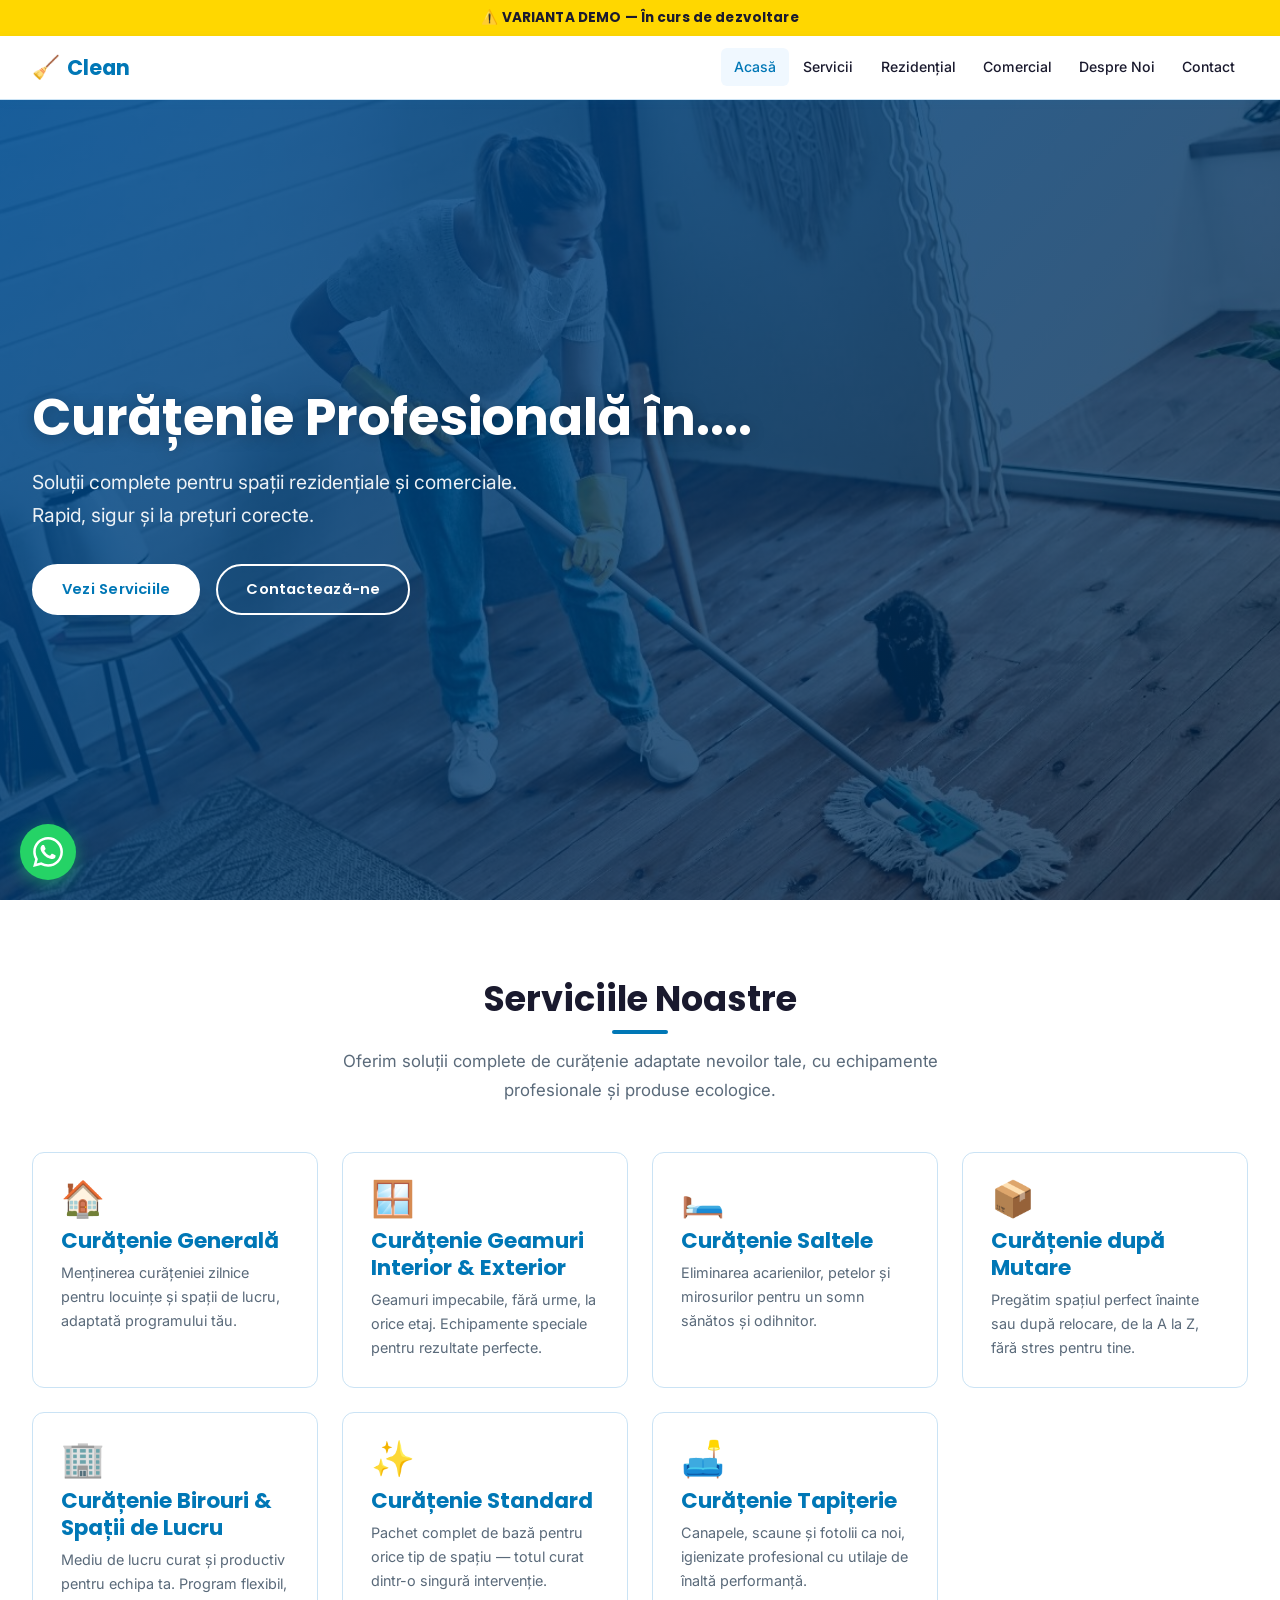
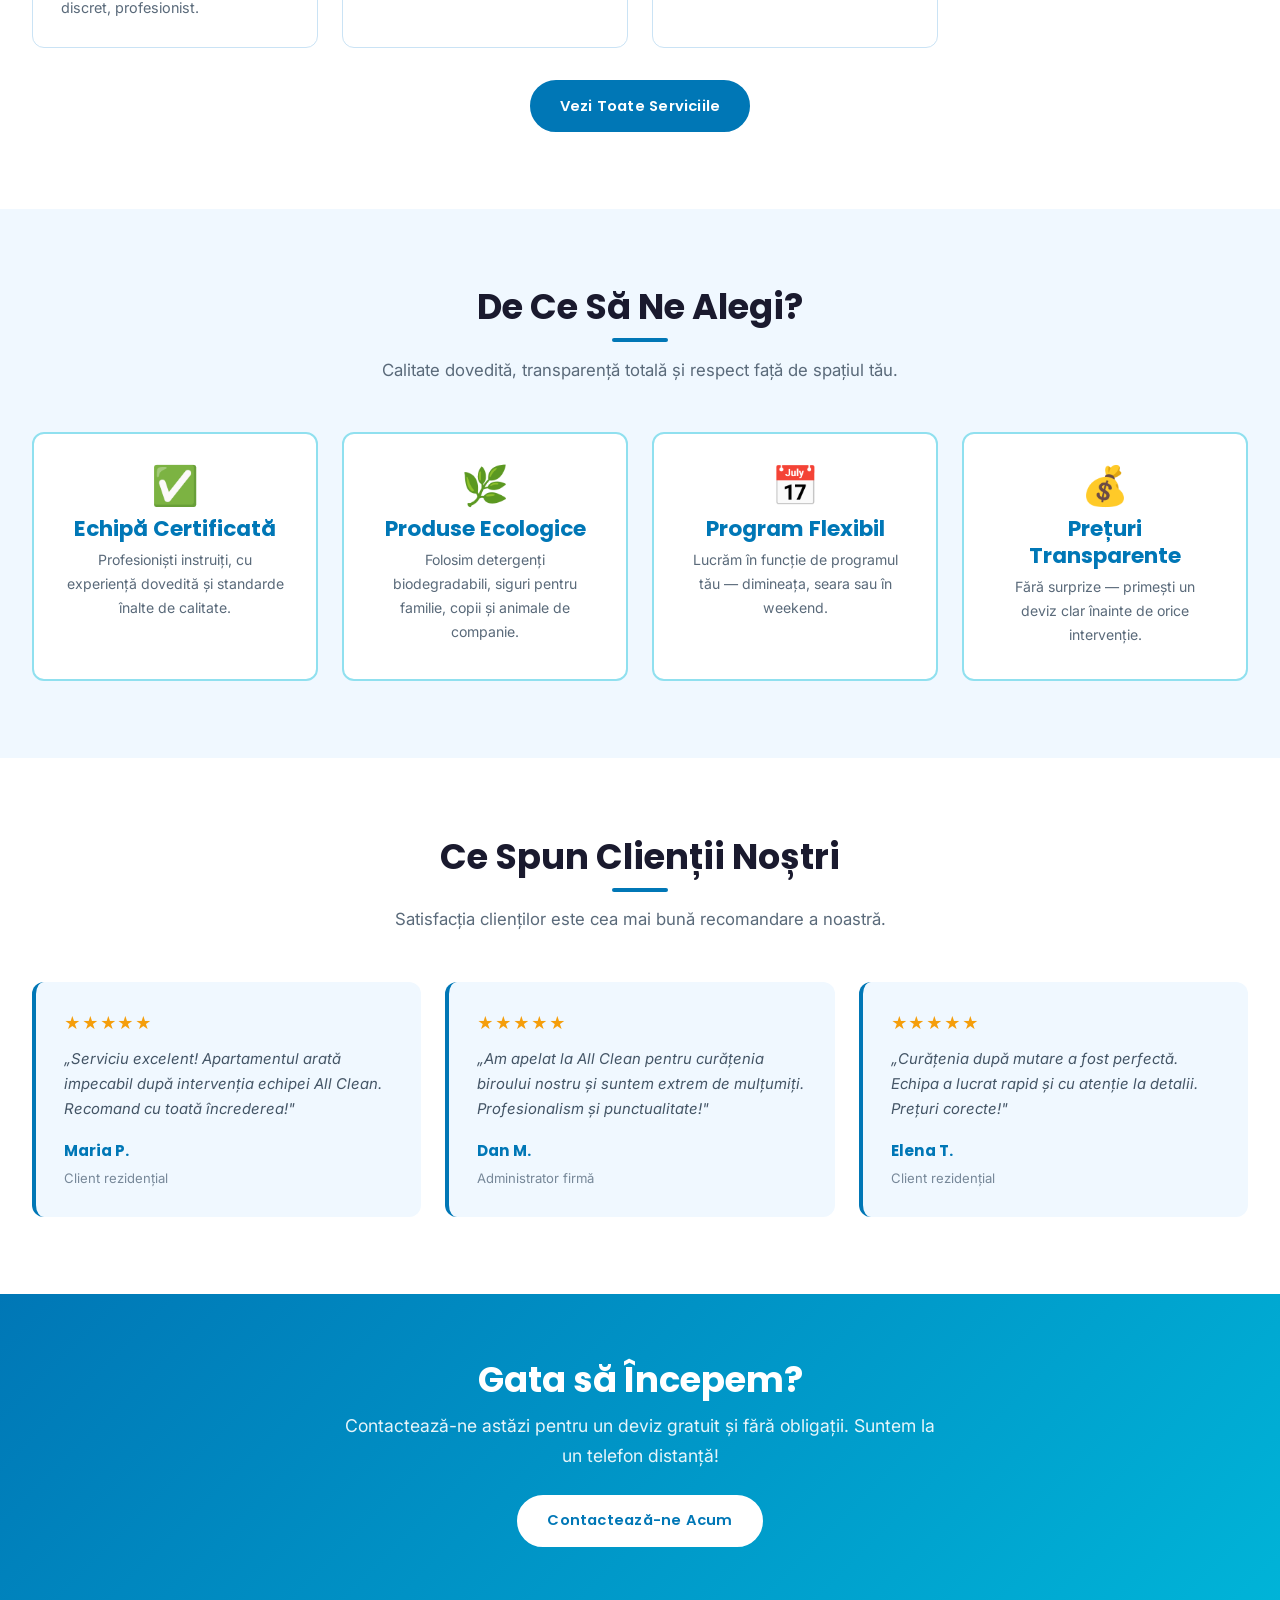
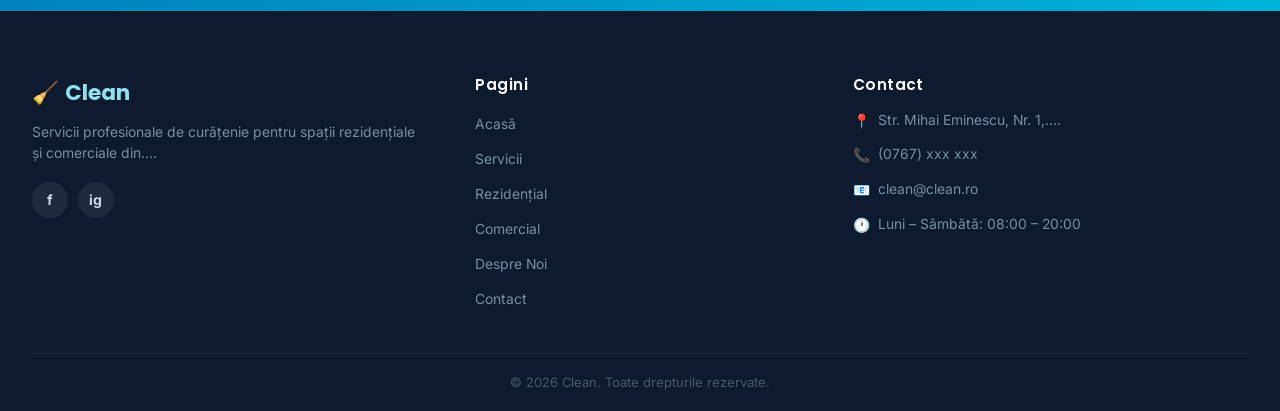
<file: index.html>
<!DOCTYPE html>
<html lang="ro">
<head>
  <meta charset="UTF-8">
  <meta name="viewport" content="width=device-width, initial-scale=1.0">
  <meta name="description" content="All Clean Brăila — Servicii profesionale de curățenie pentru spații rezidențiale și comerciale. Rapid, sigur și la prețuri corecte.">
  <title>Acasă | Clean</title>
  <link rel="preconnect" href="https://fonts.googleapis.com">
  <link rel="preconnect" href="https://fonts.gstatic.com" crossorigin>
  <link href="https://fonts.googleapis.com/css2?family=Poppins:wght@400;500;600;700;800&family=Inter:wght@400;500;600&display=swap" rel="stylesheet">
  <link rel="stylesheet" href="css/style.css">
</head>
<body>

  <!-- ========================================================
       SITE HEADER: Demo Banner + Navbar
       ======================================================== -->
  <div class="site-header">

    <!-- Demo Banner -->
    <div class="demo-banner">
      ⚠️ VARIANTA DEMO — În curs de dezvoltare
    </div>

    <!-- Navbar -->
    <nav class="navbar" aria-label="Navigare principală">
      <div class="navbar-inner">
        <a href="index.html" class="navbar-logo" aria-label="All Clean – Acasă">
          <span class="logo-icon" aria-hidden="true">🧹</span>
          Clean
        </a>
        <button class="hamburger" id="hamburger" aria-label="Deschide meniu" aria-expanded="false" aria-controls="nav-menu">
          ☰
        </button>
        <ul class="nav-menu" id="nav-menu" role="list">
          <li><a href="index.html">Acasă</a></li>
          <li><a href="servicii.html">Servicii</a></li>
          <li><a href="rezidential.html">Rezidențial</a></li>
          <li><a href="comercial.html">Comercial</a></li>
          <li><a href="despre.html">Despre Noi</a></li>
          <li><a href="contact.html">Contact</a></li>
        </ul>
      </div>
    </nav>

  </div><!-- /.site-header -->

  <main>

    <!-- ========================================================
         HERO
         ======================================================== -->
    <section class="hero-home animate-section" aria-label="Secțiune principală">
      <!-- TODO: Adaugă imaginea reală: hero-background.jpg -->
      <div class="hero-bg">
<img src="poza1.jpeg" alt="Clean - Curățenie Profesională" style="width:100%; height:100%; object-fit:cover; position:absolute; top:0; left:0;">        <div class="hero-overlay" aria-hidden="true"></div>
      </div>
      <div class="hero-content">
        <!-- TODO: Înlocuiește cu textul final de la client -->
        <h1>Curățenie Profesională în....</h1>
        <p class="hero-subtitle">
          Soluții complete pentru spații rezidențiale și comerciale.<br>
          Rapid, sigur și la prețuri corecte.
        </p>
        <div class="hero-buttons">
          <a href="servicii.html" class="btn btn-white">Vezi Serviciile</a>
          <a href="contact.html" class="btn btn-outline-white">Contactează-ne</a>
        </div>
      </div>
    </section>

    <!-- ========================================================
         SERVICES PREVIEW
         ======================================================== -->
    <section class="section animate-section delay-1" id="servicii-preview">
      <div class="container">
        <div class="section-header">
          <h2>Serviciile Noastre</h2>
          <div class="section-divider"></div>
          <p>Oferim soluții complete de curățenie adaptate nevoilor tale, cu echipamente profesionale și produse ecologice.</p>
        </div>

        <!-- TODO: Înlocuiește cu textul final de la client -->
        <div class="cards-grid">

          <div class="card animate-section delay-1">
            <div class="card-icon">🏠</div>
            <h3>Curățenie Generală</h3>
            <p>Menținerea curățeniei zilnice pentru locuințe și spații de lucru, adaptată programului tău.</p>
          </div>

          <div class="card animate-section delay-2">
            <div class="card-icon">🪟</div>
            <h3>Curățenie Geamuri Interior &amp; Exterior</h3>
            <p>Geamuri impecabile, fără urme, la orice etaj. Echipamente speciale pentru rezultate perfecte.</p>
          </div>

          <div class="card animate-section delay-3">
            <div class="card-icon">🛏️</div>
            <h3>Curățenie Saltele</h3>
            <p>Eliminarea acarienilor, petelor și mirosurilor pentru un somn sănătos și odihnitor.</p>
          </div>

          <div class="card animate-section delay-1">
            <div class="card-icon">📦</div>
            <h3>Curățenie după Mutare</h3>
            <p>Pregătim spațiul perfect înainte sau după relocare, de la A la Z, fără stres pentru tine.</p>
          </div>

          <div class="card animate-section delay-2">
            <div class="card-icon">🏢</div>
            <h3>Curățenie Birouri &amp; Spații de Lucru</h3>
            <p>Mediu de lucru curat și productiv pentru echipa ta. Program flexibil, discret, profesionist.</p>
          </div>

          <div class="card animate-section delay-3">
            <div class="card-icon">✨</div>
            <h3>Curățenie Standard</h3>
            <p>Pachet complet de bază pentru orice tip de spațiu — totul curat dintr-o singură intervenție.</p>
          </div>

          <div class="card animate-section delay-4">
            <div class="card-icon">🛋️</div>
            <h3>Curățenie Tapițerie</h3>
            <p>Canapele, scaune și fotolii ca noi, igienizate profesional cu utilaje de înaltă performanță.</p>
          </div>

        </div>

        <div style="text-align:center; margin-top: 2rem;">
          <a href="servicii.html" class="btn btn-primary">Vezi Toate Serviciile</a>
        </div>
      </div>
    </section>

    <!-- ========================================================
         WHY CHOOSE US
         ======================================================== -->
    <section class="section section-alt animate-section delay-2" id="de-ce-noi">
      <div class="container">
        <div class="section-header">
          <h2>De Ce Să Ne Alegi?</h2>
          <div class="section-divider"></div>
          <p>Calitate dovedită, transparență totală și respect față de spațiul tău.</p>
        </div>

        <div class="features-grid">

          <div class="feature-card animate-section delay-1">
            <div class="feature-icon">✅</div>
            <h3>Echipă Certificată</h3>
            <p>Profesioniști instruiți, cu experiență dovedită și standarde înalte de calitate.</p>
          </div>

          <div class="feature-card animate-section delay-2">
            <div class="feature-icon">🌿</div>
            <h3>Produse Ecologice</h3>
            <p>Folosim detergenți biodegradabili, siguri pentru familie, copii și animale de companie.</p>
          </div>

          <div class="feature-card animate-section delay-3">
            <div class="feature-icon">📅</div>
            <h3>Program Flexibil</h3>
            <p>Lucrăm în funcție de programul tău — dimineața, seara sau în weekend.</p>
          </div>

          <div class="feature-card animate-section delay-4">
            <div class="feature-icon">💰</div>
            <h3>Prețuri Transparente</h3>
            <p>Fără surprize — primești un deviz clar înainte de orice intervenție.</p>
          </div>

        </div>
      </div>
    </section>

    <!-- ========================================================
         TESTIMONIALS
         ======================================================== -->
    <section class="section animate-section delay-3" id="testimoniale">
      <div class="container">
        <div class="section-header">
          <h2>Ce Spun Clienții Noștri</h2>
          <div class="section-divider"></div>
          <!-- TODO: Adaugă testimoniale reale de la clienți -->
          <p>Satisfacția clienților este cea mai bună recomandare a noastră.</p>
        </div>

        <div class="testimonials-grid">

          <!-- TODO: Adaugă testimoniale reale de la clienți -->
          <div class="testimonial-card animate-section delay-1">
            <div class="testimonial-stars">★★★★★</div>
            <p class="testimonial-text">
              „Serviciu excelent! Apartamentul arată impecabil după intervenția echipei All Clean. Recomand cu toată încrederea!"
            </p>
            <div class="testimonial-author">Maria P.</div>
            <!-- TODO: Înlocuiește cu testimonial real de la client -->
            <div class="testimonial-role">Client rezidențial</div>
          </div>

          <!-- TODO: Adaugă testimoniale reale de la clienți -->
          <div class="testimonial-card animate-section delay-2">
            <div class="testimonial-stars">★★★★★</div>
            <p class="testimonial-text">
              „Am apelat la All Clean pentru curățenia biroului nostru și suntem extrem de mulțumiți. Profesionalism și punctualitate!"
            </p>
            <div class="testimonial-author">Dan M.</div>
            <!-- TODO: Înlocuiește cu testimonial real de la client -->
            <div class="testimonial-role">Administrator firmă</div>
          </div>

          <!-- TODO: Adaugă testimoniale reale de la clienți -->
          <div class="testimonial-card animate-section delay-3">
            <div class="testimonial-stars">★★★★★</div>
            <p class="testimonial-text">
              „Curățenia după mutare a fost perfectă. Echipa a lucrat rapid și cu atenție la detalii. Prețuri corecte!"
            </p>
            <div class="testimonial-author">Elena T.</div>
            <!-- TODO: Înlocuiește cu testimonial real de la client -->
            <div class="testimonial-role">Client rezidențial</div>
          </div>

        </div>
      </div>
    </section>

    <!-- ========================================================
         CTA BANNER
         ======================================================== -->
    <section class="cta-banner animate-section delay-4">
      <div class="container">
        <!-- TODO: Înlocuiește cu textul final de la client -->
        <h2>Gata să Începem?</h2>
        <p>Contactează-ne astăzi pentru un deviz gratuit și fără obligații. Suntem la un telefon distanță!</p>
        <a href="contact.html" class="btn btn-white">Contactează-ne Acum</a>
      </div>
    </section>

  </main>

  <!-- ========================================================
       FOOTER
       ======================================================== -->
  <footer class="footer" role="contentinfo">
    <div class="footer-grid">

      <!-- Col 1: Logo + tagline + social -->
      <div class="footer-col">
        <div class="footer-logo">
          <span aria-hidden="true">🧹</span> Clean
        </div>
        <!-- TODO: Înlocuiește cu textul final de la client -->
        <p class="footer-tagline">Servicii profesionale de curățenie pentru spații rezidențiale și comerciale din....</p>
        <div class="footer-social">
          <!-- TODO: Adaugă link-urile reale de social media -->
          <a href="#" aria-label="Facebook" title="Facebook">f</a>
          <a href="#" aria-label="Instagram" title="Instagram">ig</a>
        </div>
      </div>

      <!-- Col 2: Quick links -->
      <div class="footer-col">
        <h4>Pagini</h4>
        <ul class="footer-links">
          <li><a href="index.html">Acasă</a></li>
          <li><a href="servicii.html">Servicii</a></li>
          <li><a href="rezidential.html">Rezidențial</a></li>
          <li><a href="comercial.html">Comercial</a></li>
          <li><a href="despre.html">Despre Noi</a></li>
          <li><a href="contact.html">Contact</a></li>
        </ul>
      </div>

      <!-- Col 3: Contact -->
      <div class="footer-col">
        <h4>Contact</h4>
        <!-- TODO: Completează datele de contact verificate -->
        <ul class="footer-contact-list">
          <li class="footer-contact-item">
            <span class="f-icon" aria-hidden="true">📍</span>
            Str. Mihai Eminescu, Nr. 1,....
          </li>
          <li class="footer-contact-item">
            <span class="f-icon" aria-hidden="true">📞</span>
            <a href="tel:+40743343917">(0767) xxx xxx</a>
          </li>
          <li class="footer-contact-item">
            <span class="f-icon" aria-hidden="true">📧</span>
            <a href="mailto:clean@clean.ro">clean@clean.ro</a>
          </li>
          <li class="footer-contact-item">
            <span class="f-icon" aria-hidden="true">🕐</span>
            Luni – Sâmbătă: 08:00 – 20:00
          </li>
        </ul>
      </div>

    </div>
    <div class="footer-bottom">
      © 2026 Clean. Toate drepturile rezervate.
    </div>
  </footer>

  <!-- ========================================================
       WHATSAPP FLOATING BUTTON
       ======================================================== -->
  <a href="https://wa.me/40743343917"
     class="whatsapp-btn"
     target="_blank"
     rel="noopener noreferrer"
     aria-label="Scrie-ne pe WhatsApp">
    <svg viewBox="0 0 24 24" xmlns="http://www.w3.org/2000/svg" aria-hidden="true" focusable="false">
      <path d="M17.472 14.382c-.297-.149-1.758-.867-2.03-.967-.273-.099-.471-.148-.67.15-.197.297-.767.966-.94 1.164-.173.199-.347.223-.644.075-.297-.15-1.255-.463-2.39-1.475-.883-.788-1.48-1.761-1.653-2.059-.173-.297-.018-.458.13-.606.134-.133.298-.347.446-.52.149-.174.198-.298.298-.497.099-.198.05-.371-.025-.52-.075-.149-.669-1.612-.916-2.207-.242-.579-.487-.5-.669-.51-.173-.008-.371-.01-.57-.01-.198 0-.52.074-.792.372-.272.297-1.04 1.016-1.04 2.479 0 1.462 1.065 2.875 1.213 3.074.149.198 2.096 3.2 5.077 4.487.709.306 1.262.489 1.694.625.712.227 1.36.195 1.871.118.571-.085 1.758-.719 2.006-1.413.248-.694.248-1.289.173-1.413-.074-.124-.272-.198-.57-.347m-5.421 7.403h-.004a9.87 9.87 0 01-5.031-1.378l-.361-.214-3.741.982.998-3.648-.235-.374a9.86 9.86 0 01-1.51-5.26c.001-5.45 4.436-9.884 9.888-9.884 2.64 0 5.122 1.03 6.988 2.898a9.825 9.825 0 012.893 6.994c-.003 5.45-4.437 9.884-9.885 9.884m8.413-18.297A11.815 11.815 0 0012.05 0C5.495 0 .16 5.335.157 11.892c0 2.096.547 4.142 1.588 5.945L.057 24l6.305-1.654a11.882 11.882 0 005.683 1.448h.005c6.554 0 11.89-5.335 11.893-11.893a11.821 11.821 0 00-3.48-8.413Z"/>
    </svg>
    <span class="whatsapp-tooltip">Scrie-ne pe WhatsApp</span>
  </a>

  <script src="js/main.js"></script>
</body>
</html>
</file>
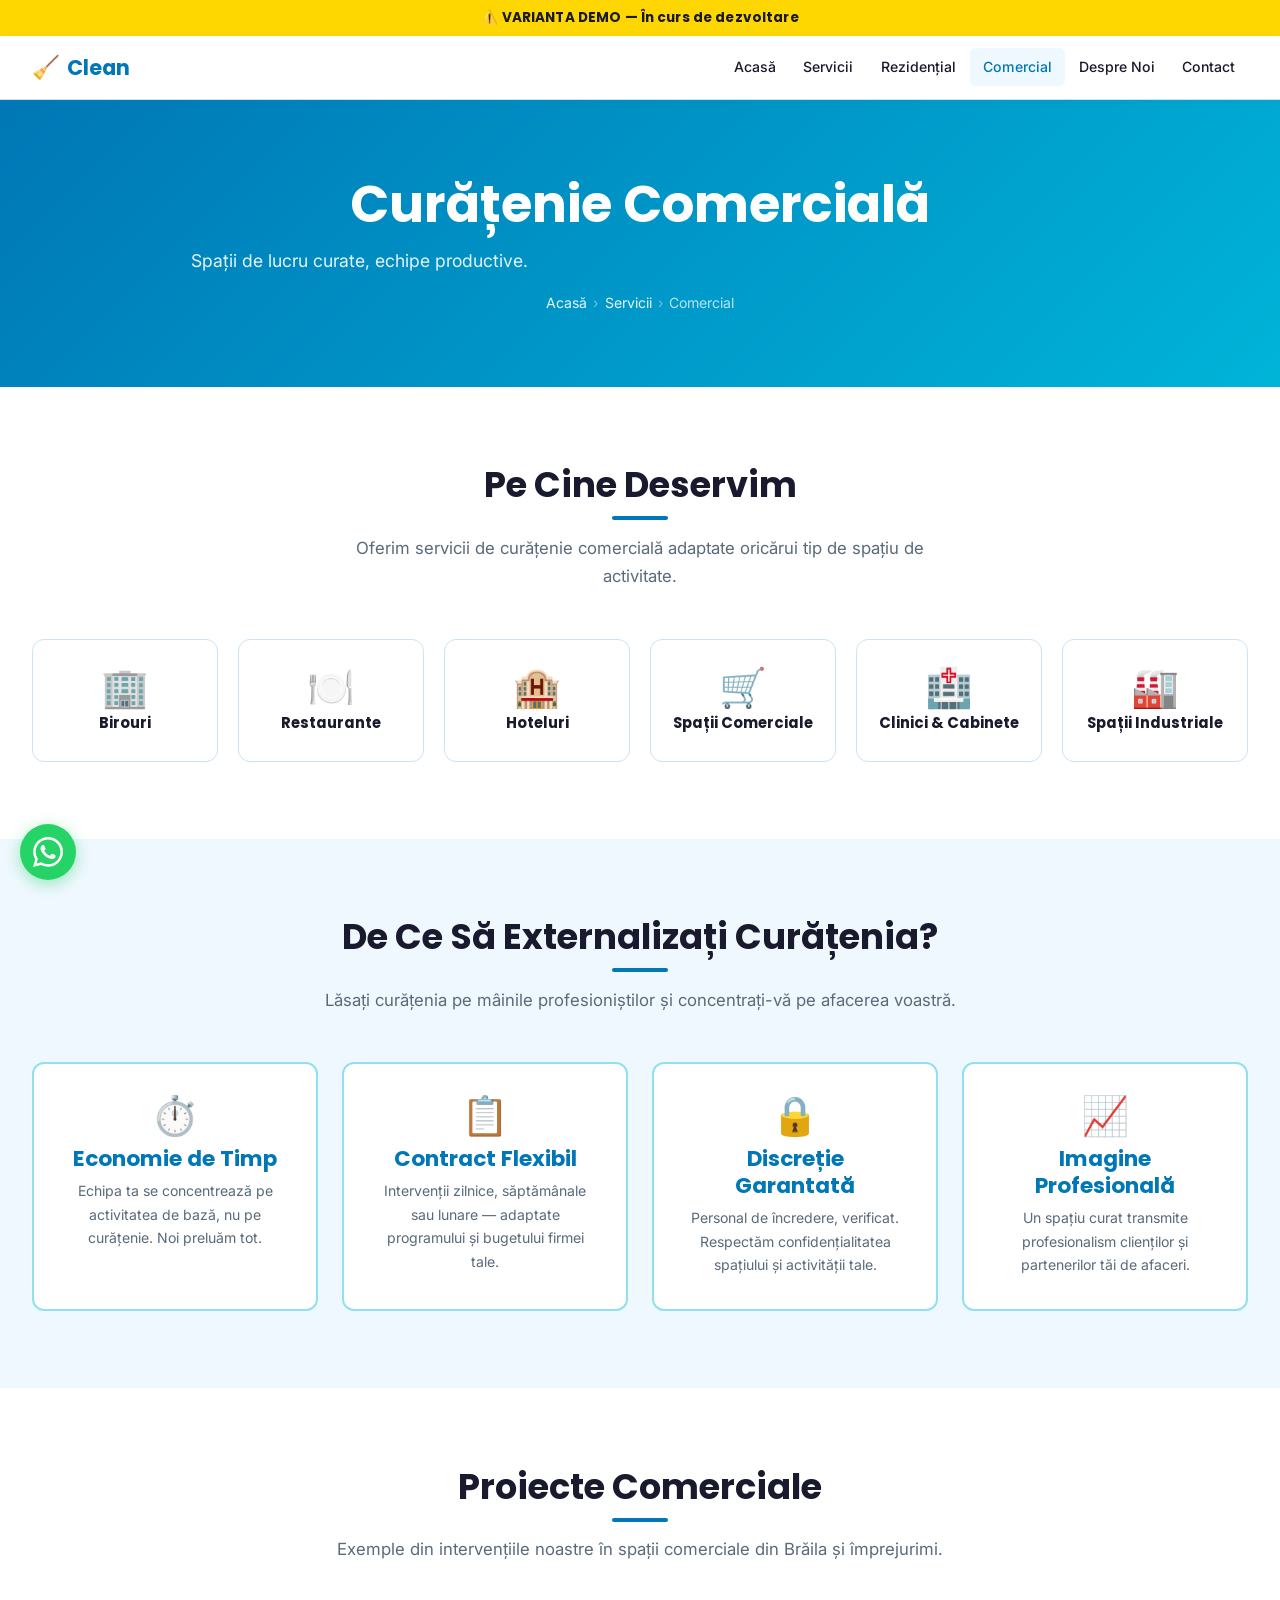
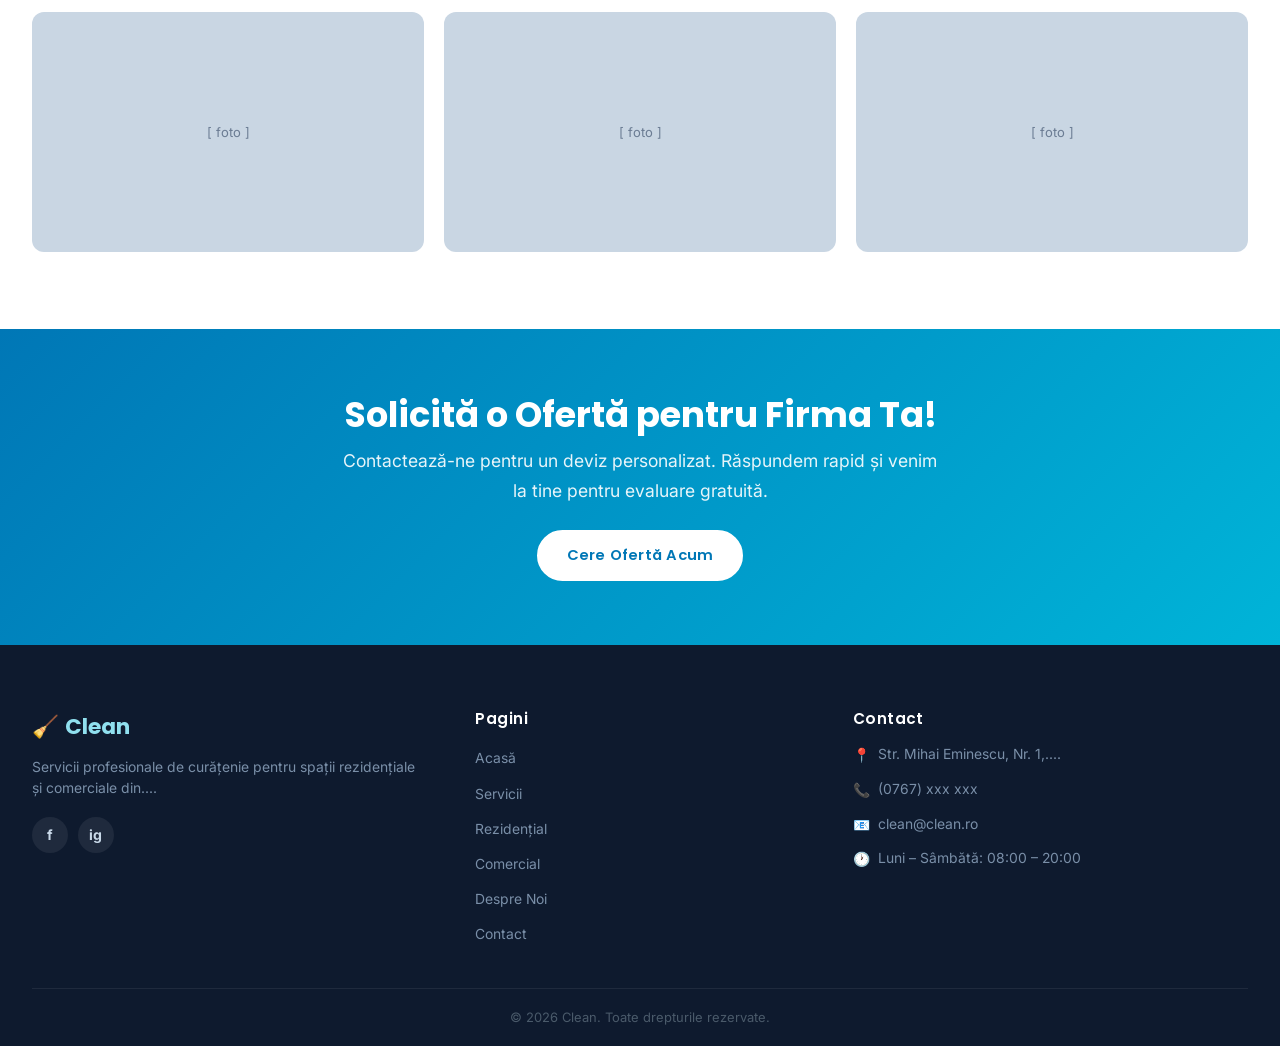
<file: comercial.html>
<!DOCTYPE html>
<html lang="ro">
<head>
  <meta charset="UTF-8">
  <meta name="viewport" content="width=device-width, initial-scale=1.0">
  <meta name="description" content="Curățenie comercială profesională în Brăila — All Clean. Birouri, restaurante, hoteluri, clinici și spații industriale. Solicită o ofertă personalizată.">
  <title>Comercial | Clean</title>
  <link rel="preconnect" href="https://fonts.googleapis.com">
  <link rel="preconnect" href="https://fonts.gstatic.com" crossorigin>
  <link href="https://fonts.googleapis.com/css2?family=Poppins:wght@400;500;600;700;800&family=Inter:wght@400;500;600&display=swap" rel="stylesheet">
  <link rel="stylesheet" href="css/style.css">
</head>
<body>

  <!-- ========================================================
       SITE HEADER
       ======================================================== -->
  <div class="site-header">
    <div class="demo-banner">
      ⚠️ VARIANTA DEMO — În curs de dezvoltare
    </div>
    <nav class="navbar" aria-label="Navigare principală">
      <div class="navbar-inner">
        <a href="index.html" class="navbar-logo" aria-label="All Clean – Acasă">
          <span class="logo-icon" aria-hidden="true">🧹</span>
          Clean
        </a>
        <button class="hamburger" id="hamburger" aria-label="Deschide meniu" aria-expanded="false" aria-controls="nav-menu">☰</button>
        <ul class="nav-menu" id="nav-menu" role="list">
          <li><a href="index.html">Acasă</a></li>
          <li><a href="servicii.html">Servicii</a></li>
          <li><a href="rezidential.html">Rezidențial</a></li>
          <li><a href="comercial.html">Comercial</a></li>
          <li><a href="despre.html">Despre Noi</a></li>
          <li><a href="contact.html">Contact</a></li>
        </ul>
      </div>
    </nav>
  </div>

  <main>

    <!-- ========================================================
         PAGE HERO
         ======================================================== -->
    <section class="page-hero animate-section">
      <div class="container">
        <!-- TODO: Înlocuiește cu textul final de la client -->
        <h1>Curățenie Comercială</h1>
        <p class="hero-subtitle">Spații de lucru curate, echipe productive.</p>
        <nav class="breadcrumb" aria-label="Breadcrumb">
          <a href="index.html">Acasă</a>
          <span class="sep" aria-hidden="true">›</span>
          <a href="servicii.html">Servicii</a>
          <span class="sep" aria-hidden="true">›</span>
          <span>Comercial</span>
        </nav>
      </div>
    </section>

    <!-- ========================================================
         TARGET CLIENTS
         ======================================================== -->
    <section class="section animate-section delay-1">
      <div class="container">
        <div class="section-header">
          <h2>Pe Cine Deservim</h2>
          <div class="section-divider"></div>
          <!-- TODO: Înlocuiește cu textul final de la client -->
          <p>Oferim servicii de curățenie comercială adaptate oricărui tip de spațiu de activitate.</p>
        </div>

        <div class="clients-grid">

          <div class="client-card animate-section delay-1">
            <div class="client-icon">🏢</div>
            <h4>Birouri</h4>
          </div>

          <div class="client-card animate-section delay-2">
            <div class="client-icon">🍽️</div>
            <h4>Restaurante</h4>
          </div>

          <div class="client-card animate-section delay-3">
            <div class="client-icon">🏨</div>
            <h4>Hoteluri</h4>
          </div>

          <div class="client-card animate-section delay-4">
            <div class="client-icon">🛒</div>
            <h4>Spații Comerciale</h4>
          </div>

          <div class="client-card animate-section delay-1">
            <div class="client-icon">🏥</div>
            <h4>Clinici &amp; Cabinete</h4>
          </div>

          <div class="client-card animate-section delay-2">
            <div class="client-icon">🏭</div>
            <h4>Spații Industriale</h4>
          </div>

        </div>
      </div>
    </section>

    <!-- ========================================================
         BENEFITS
         ======================================================== -->
    <section class="section section-alt animate-section delay-2">
      <div class="container">
        <div class="section-header">
          <h2>De Ce Să Externalizați Curățenia?</h2>
          <div class="section-divider"></div>
          <!-- TODO: Înlocuiește cu textul final de la client -->
          <p>Lăsați curățenia pe mâinile profesioniștilor și concentrați-vă pe afacerea voastră.</p>
        </div>

        <div class="features-grid">

          <div class="feature-card animate-section delay-1">
            <div class="feature-icon">⏱️</div>
            <h3>Economie de Timp</h3>
            <!-- TODO: Înlocuiește cu textul final de la client -->
            <p>Echipa ta se concentrează pe activitatea de bază, nu pe curățenie. Noi preluăm tot.</p>
          </div>

          <div class="feature-card animate-section delay-2">
            <div class="feature-icon">📋</div>
            <h3>Contract Flexibil</h3>
            <p>Intervenții zilnice, săptămânale sau lunare — adaptate programului și bugetului firmei tale.</p>
          </div>

          <div class="feature-card animate-section delay-3">
            <div class="feature-icon">🔒</div>
            <h3>Discreție Garantată</h3>
            <p>Personal de încredere, verificat. Respectăm confidențialitatea spațiului și activității tale.</p>
          </div>

          <div class="feature-card animate-section delay-4">
            <div class="feature-icon">📈</div>
            <h3>Imagine Profesională</h3>
            <p>Un spațiu curat transmite profesionalism clienților și partenerilor tăi de afaceri.</p>
          </div>

        </div>
      </div>
    </section>

    <!-- ========================================================
         IMAGE GALLERY
         ======================================================== -->
    <section class="section animate-section delay-3">
      <div class="container">
        <div class="section-header">
          <h2>Proiecte Comerciale</h2>
          <div class="section-divider"></div>
          <!-- TODO: Adaugă fotografii reale din proiecte comerciale -->
          <p>Exemple din intervențiile noastre în spații comerciale din Brăila și împrejurimi.</p>
        </div>

        <div class="gallery-grid">
          <!-- TODO: Adaugă imaginea reală: comercial-1.jpg -->
          <div class="img-placeholder" style="height:240px;" aria-label="Fotografie proiect comercial 1">[ foto ]</div>
          <!-- TODO: Adaugă imaginea reală: comercial-2.jpg -->
          <div class="img-placeholder" style="height:240px;" aria-label="Fotografie proiect comercial 2">[ foto ]</div>
          <!-- TODO: Adaugă imaginea reală: comercial-3.jpg -->
          <div class="img-placeholder" style="height:240px;" aria-label="Fotografie proiect comercial 3">[ foto ]</div>
        </div>
      </div>
    </section>

    <!-- ========================================================
         CTA
         ======================================================== -->
    <section class="cta-banner animate-section delay-4">
      <div class="container">
        <!-- TODO: Înlocuiește cu textul final de la client -->
        <h2>Solicită o Ofertă pentru Firma Ta!</h2>
        <p>Contactează-ne pentru un deviz personalizat. Răspundem rapid și venim la tine pentru evaluare gratuită.</p>
        <a href="contact.html" class="btn btn-white">Cere Ofertă Acum</a>
      </div>
    </section>

  </main>

  <!-- ========================================================
       FOOTER
       ======================================================== -->
  <footer class="footer" role="contentinfo">
    <div class="footer-grid">
      <div class="footer-col">
        <div class="footer-logo"><span aria-hidden="true">🧹</span>Clean</div>
        <p class="footer-tagline">Servicii profesionale de curățenie pentru spații rezidențiale și comerciale din....</p>
        <div class="footer-social">
          <!-- TODO: Adaugă link-urile reale de social media -->
          <a href="#" aria-label="Facebook" title="Facebook">f</a>
          <a href="#" aria-label="Instagram" title="Instagram">ig</a>
        </div>
      </div>
      <div class="footer-col">
        <h4>Pagini</h4>
        <ul class="footer-links">
          <li><a href="index.html">Acasă</a></li>
          <li><a href="servicii.html">Servicii</a></li>
          <li><a href="rezidential.html">Rezidențial</a></li>
          <li><a href="comercial.html">Comercial</a></li>
          <li><a href="despre.html">Despre Noi</a></li>
          <li><a href="contact.html">Contact</a></li>
        </ul>
      </div>
      <div class="footer-col">
        <h4>Contact</h4>
        <!-- TODO: Completează datele de contact verificate -->
        <ul class="footer-contact-list">
          <li class="footer-contact-item"><span class="f-icon" aria-hidden="true">📍</span>Str. Mihai Eminescu, Nr. 1,....</li>
          <li class="footer-contact-item"><span class="f-icon" aria-hidden="true">📞</span><a href="tel:+40743343917">(0767) xxx xxx</a></li>
          <li class="footer-contact-item"><span class="f-icon" aria-hidden="true">📧</span><a href="mailto:clean@clean.ro">clean@clean.ro</a></li>
          <li class="footer-contact-item"><span class="f-icon" aria-hidden="true">🕐</span>Luni – Sâmbătă: 08:00 – 20:00</li>
        </ul>
      </div>
    </div>
    <div class="footer-bottom">© 2026 Clean. Toate drepturile rezervate.</div>
  </footer>

  <!-- WhatsApp -->
  <a href="https://wa.me/40743343917" class="whatsapp-btn" target="_blank" rel="noopener noreferrer" aria-label="Scrie-ne pe WhatsApp">
    <svg viewBox="0 0 24 24" xmlns="http://www.w3.org/2000/svg" aria-hidden="true" focusable="false">
      <path d="M17.472 14.382c-.297-.149-1.758-.867-2.03-.967-.273-.099-.471-.148-.67.15-.197.297-.767.966-.94 1.164-.173.199-.347.223-.644.075-.297-.15-1.255-.463-2.39-1.475-.883-.788-1.48-1.761-1.653-2.059-.173-.297-.018-.458.13-.606.134-.133.298-.347.446-.52.149-.174.198-.298.298-.497.099-.198.05-.371-.025-.52-.075-.149-.669-1.612-.916-2.207-.242-.579-.487-.5-.669-.51-.173-.008-.371-.01-.57-.01-.198 0-.52.074-.792.372-.272.297-1.04 1.016-1.04 2.479 0 1.462 1.065 2.875 1.213 3.074.149.198 2.096 3.2 5.077 4.487.709.306 1.262.489 1.694.625.712.227 1.36.195 1.871.118.571-.085 1.758-.719 2.006-1.413.248-.694.248-1.289.173-1.413-.074-.124-.272-.198-.57-.347m-5.421 7.403h-.004a9.87 9.87 0 01-5.031-1.378l-.361-.214-3.741.982.998-3.648-.235-.374a9.86 9.86 0 01-1.51-5.26c.001-5.45 4.436-9.884 9.888-9.884 2.64 0 5.122 1.03 6.988 2.898a9.825 9.825 0 012.893 6.994c-.003 5.45-4.437 9.884-9.885 9.884m8.413-18.297A11.815 11.815 0 0012.05 0C5.495 0 .16 5.335.157 11.892c0 2.096.547 4.142 1.588 5.945L.057 24l6.305-1.654a11.882 11.882 0 005.683 1.448h.005c6.554 0 11.89-5.335 11.893-11.893a11.821 11.821 0 00-3.48-8.413Z"/>
    </svg>
    <span class="whatsapp-tooltip">Scrie-ne pe WhatsApp</span>
  </a>

  <script src="js/main.js"></script>
</body>
</html>
</file>
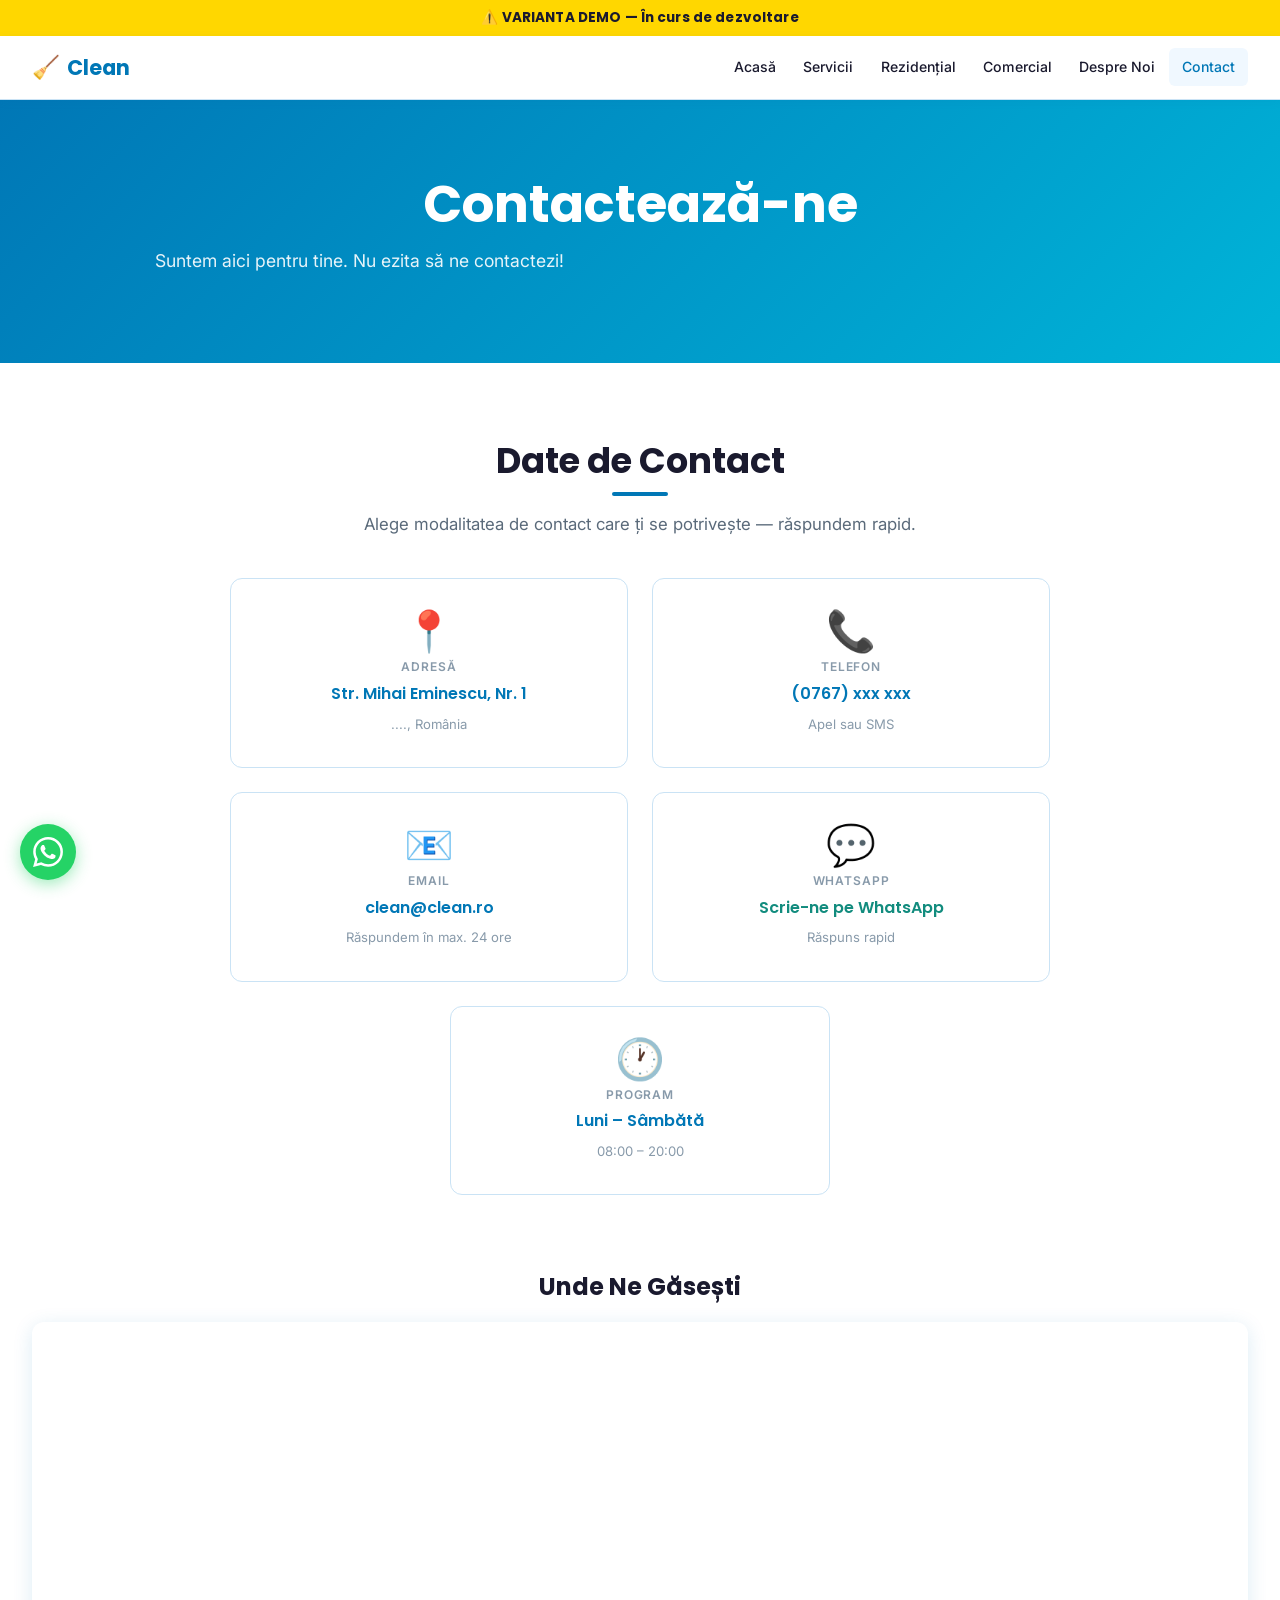
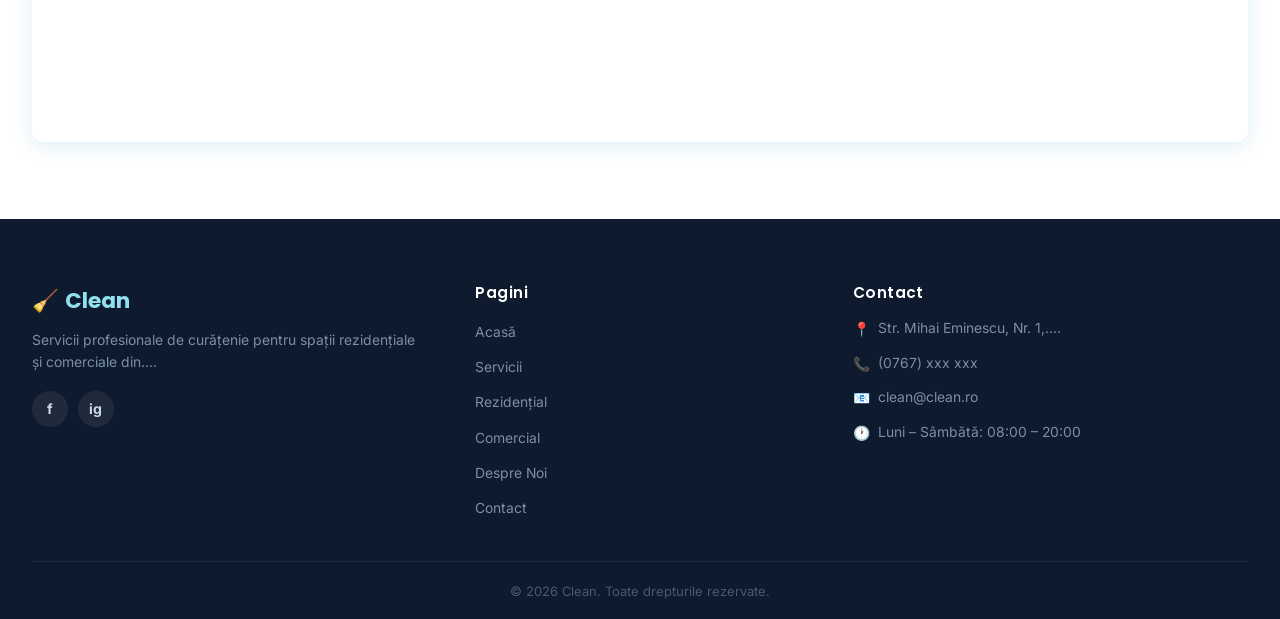
<file: contact.html>
<!DOCTYPE html>
<html lang="ro">
<head>
  <meta charset="UTF-8">
  <meta name="viewport" content="width=device-width, initial-scale=1.0">
  <meta name="description" content="Contactează All Clean Brăila — Str. Cezar Petrescu Nr. 8, tel. (0754) 369 509, email office@allclean.ro. Program Luni–Sâmbătă 08:00–20:00.">
  <title>Contact | Clean</title>
  <link rel="preconnect" href="https://fonts.googleapis.com">
  <link rel="preconnect" href="https://fonts.gstatic.com" crossorigin>
  <link href="https://fonts.googleapis.com/css2?family=Poppins:wght@400;500;600;700;800&family=Inter:wght@400;500;600&display=swap" rel="stylesheet">
  <link rel="stylesheet" href="css/style.css">
  <style>
    /* Contact page local overrides */
    .contact-cards-section {
      padding: var(--section-pad) 0;
    }
    .contact-cards-section .section-header {
      margin-bottom: clamp(1.5rem, 4vw, 2.5rem);
    }
    /* WhatsApp card accent */
    .contact-card.wa-card:hover {
      border-color: var(--color-whatsapp);
    }
    .contact-card.wa-card a {
      color: #128C7E;
    }
    .contact-card.wa-card a:hover {
      color: var(--color-whatsapp);
    }
  </style>
</head>
<body>

  <!-- ========================================================
       SITE HEADER
       ======================================================== -->
  <div class="site-header">
    <div class="demo-banner">
      ⚠️ VARIANTA DEMO — În curs de dezvoltare
    </div>
    <nav class="navbar" aria-label="Navigare principală">
      <div class="navbar-inner">
        <a href="index.html" class="navbar-logo" aria-label="All Clean – Acasă">
          <span class="logo-icon" aria-hidden="true">🧹</span>
          Clean
        </a>
        <button class="hamburger" id="hamburger" aria-label="Deschide meniu" aria-expanded="false" aria-controls="nav-menu">☰</button>
        <ul class="nav-menu" id="nav-menu" role="list">
          <li><a href="index.html">Acasă</a></li>
          <li><a href="servicii.html">Servicii</a></li>
          <li><a href="rezidential.html">Rezidențial</a></li>
          <li><a href="comercial.html">Comercial</a></li>
          <li><a href="despre.html">Despre Noi</a></li>
          <li><a href="contact.html">Contact</a></li>
        </ul>
      </div>
    </nav>
  </div>

  <main>

    <!-- ========================================================
         PAGE HERO
         ======================================================== -->
    <section class="page-hero animate-section">
      <div class="container">
        <!-- TODO: Înlocuiește cu textul final de la client -->
        <h1>Contactează-ne</h1>
        <p class="hero-subtitle">Suntem aici pentru tine. Nu ezita să ne contactezi!</p>
      </div>
    </section>

    <!-- ========================================================
         CONTACT CARDS
         ======================================================== -->
    <section class="contact-cards-section animate-section delay-1">
      <div class="container">
        <div class="section-header">
          <h2>Date de Contact</h2>
          <div class="section-divider"></div>
          <!-- TODO: Completează datele de contact verificate -->
          <p>Alege modalitatea de contact care ți se potrivește — răspundem rapid.</p>
        </div>

        <div class="contact-cards-grid">

          <!-- Adresă -->
          <div class="contact-card animate-section delay-1">
            <div class="contact-card-icon" aria-hidden="true">📍</div>
            <h3>Adresă</h3>
            <!-- TODO: Completează datele de contact verificate -->
            <p class="contact-value">Str. Mihai Eminescu, Nr. 1</p>
            <p class="contact-sub">...., România</p>
          </div>

          <!-- Telefon -->
          <div class="contact-card animate-section delay-2">
            <div class="contact-card-icon" aria-hidden="true">📞</div>
            <h3>Telefon</h3>
            <!-- TODO: Completează datele de contact verificate -->
            <a href="tel:+40743343917">(0767) xxx xxx</a>
            <p class="contact-sub">Apel sau SMS</p>
          </div>

          <!-- Email -->
          <div class="contact-card animate-section delay-3">
            <div class="contact-card-icon" aria-hidden="true">📧</div>
            <h3>Email</h3>
            <!-- TODO: Completează datele de contact verificate -->
            <a href="mailto:clean@clean.ro">clean@clean.ro</a>
            <p class="contact-sub">Răspundem în max. 24 ore</p>
          </div>

          <!-- WhatsApp -->
          <div class="contact-card wa-card animate-section delay-4">
            <div class="contact-card-icon" aria-hidden="true">💬</div>
            <h3>WhatsApp</h3>
            <a href="https://wa.me/40743343917" target="_blank" rel="noopener noreferrer">
              Scrie-ne pe WhatsApp
            </a>
            <p class="contact-sub">Răspuns rapid</p>
          </div>

          <!-- Program -->
          <div class="contact-card animate-section delay-1" style="grid-column: 1 / -1; max-width: 380px; margin: 0 auto; width: 100%;">
            <div class="contact-card-icon" aria-hidden="true">🕐</div>
            <h3>Program</h3>
            <!-- TODO: Completează datele de contact verificate -->
            <p class="contact-value">Luni – Sâmbătă</p>
            <p class="contact-sub">08:00 – 20:00</p>
          </div>

        </div>
      </div>
    </section>

    <!-- ========================================================
         MAP
         ======================================================== -->
    <section class="map-section animate-section delay-2" aria-label="Locație pe hartă">
      <div class="map-wrapper">
        <h2 style="text-align:center; margin-bottom: 1.25rem; font-size: clamp(1.1rem, 3vw, 1.5rem);">
          Unde Ne Găsești
        </h2>
        <!-- TODO: Verifică și actualizează embed-ul Google Maps cu coordonatele exacte -->
        <iframe src="https://www.google.com/maps/embed?pb=!1m18!1m12!1m3!1d2848.2763943459845!2d26.104702800000002!3d44.448003400000005!2m3!1f0!2f0!3f0!3m2!1i1024!2i768!4f13.1!3m3!1m2!1s0x40b1ff4cce52f10f%3A0xe0aad25ac7bb8317!2sStrada%20Mihai%20Eminescu%2063%2C%20020071%20Bucure%C8%99ti!5e0!3m2!1sro!2sro!4v1776499876456!5m2!1sro!2sro" width="600" height="450" style="border:0;" allowfullscreen="" loading="lazy" referrerpolicy="no-referrer-when-downgrade"></iframe>
      </div>
    </section>

  </main>

  <!-- ========================================================
       FOOTER
       ======================================================== -->
  <footer class="footer" role="contentinfo">
    <div class="footer-grid">
      <div class="footer-col">
        <div class="footer-logo"><span aria-hidden="true">🧹</span>Clean</div>
        <p class="footer-tagline">Servicii profesionale de curățenie pentru spații rezidențiale și comerciale din....</p>
        <div class="footer-social">
          <!-- TODO: Adaugă link-urile reale de social media -->
          <a href="#" aria-label="Facebook" title="Facebook">f</a>
          <a href="#" aria-label="Instagram" title="Instagram">ig</a>
        </div>
      </div>
      <div class="footer-col">
        <h4>Pagini</h4>
        <ul class="footer-links">
          <li><a href="index.html">Acasă</a></li>
          <li><a href="servicii.html">Servicii</a></li>
          <li><a href="rezidential.html">Rezidențial</a></li>
          <li><a href="comercial.html">Comercial</a></li>
          <li><a href="despre.html">Despre Noi</a></li>
          <li><a href="contact.html">Contact</a></li>
        </ul>
      </div>
      <div class="footer-col">
        <h4>Contact</h4>
        <!-- TODO: Completează datele de contact verificate -->
        <ul class="footer-contact-list">
          <li class="footer-contact-item"><span class="f-icon" aria-hidden="true">📍</span>Str. Mihai Eminescu, Nr. 1,....</li>
          <li class="footer-contact-item"><span class="f-icon" aria-hidden="true">📞</span><a href="tel:+40743343917">(0767) xxx xxx</a></li>
          <li class="footer-contact-item"><span class="f-icon" aria-hidden="true">📧</span><a href="mailto:clean@clean.ro">clean@clean.ro</a></li>
          <li class="footer-contact-item"><span class="f-icon" aria-hidden="true">🕐</span>Luni – Sâmbătă: 08:00 – 20:00</li>
        </ul>
      </div>
    </div>
    <div class="footer-bottom">© 2026 Clean. Toate drepturile rezervate.</div>
  </footer>

  <!-- WhatsApp -->
  <a href="https://wa.me/40743343917" class="whatsapp-btn" target="_blank" rel="noopener noreferrer" aria-label="Scrie-ne pe WhatsApp">
    <svg viewBox="0 0 24 24" xmlns="http://www.w3.org/2000/svg" aria-hidden="true" focusable="false">
      <path d="M17.472 14.382c-.297-.149-1.758-.867-2.03-.967-.273-.099-.471-.148-.67.15-.197.297-.767.966-.94 1.164-.173.199-.347.223-.644.075-.297-.15-1.255-.463-2.39-1.475-.883-.788-1.48-1.761-1.653-2.059-.173-.297-.018-.458.13-.606.134-.133.298-.347.446-.52.149-.174.198-.298.298-.497.099-.198.05-.371-.025-.52-.075-.149-.669-1.612-.916-2.207-.242-.579-.487-.5-.669-.51-.173-.008-.371-.01-.57-.01-.198 0-.52.074-.792.372-.272.297-1.04 1.016-1.04 2.479 0 1.462 1.065 2.875 1.213 3.074.149.198 2.096 3.2 5.077 4.487.709.306 1.262.489 1.694.625.712.227 1.36.195 1.871.118.571-.085 1.758-.719 2.006-1.413.248-.694.248-1.289.173-1.413-.074-.124-.272-.198-.57-.347m-5.421 7.403h-.004a9.87 9.87 0 01-5.031-1.378l-.361-.214-3.741.982.998-3.648-.235-.374a9.86 9.86 0 01-1.51-5.26c.001-5.45 4.436-9.884 9.888-9.884 2.64 0 5.122 1.03 6.988 2.898a9.825 9.825 0 012.893 6.994c-.003 5.45-4.437 9.884-9.885 9.884m8.413-18.297A11.815 11.815 0 0012.05 0C5.495 0 .16 5.335.157 11.892c0 2.096.547 4.142 1.588 5.945L.057 24l6.305-1.654a11.882 11.882 0 005.683 1.448h.005c6.554 0 11.89-5.335 11.893-11.893a11.821 11.821 0 00-3.48-8.413Z"/>
    </svg>
    <span class="whatsapp-tooltip">Scrie-ne pe WhatsApp</span>
  </a>

  <script src="js/main.js"></script>
</body>
</html>
</file>
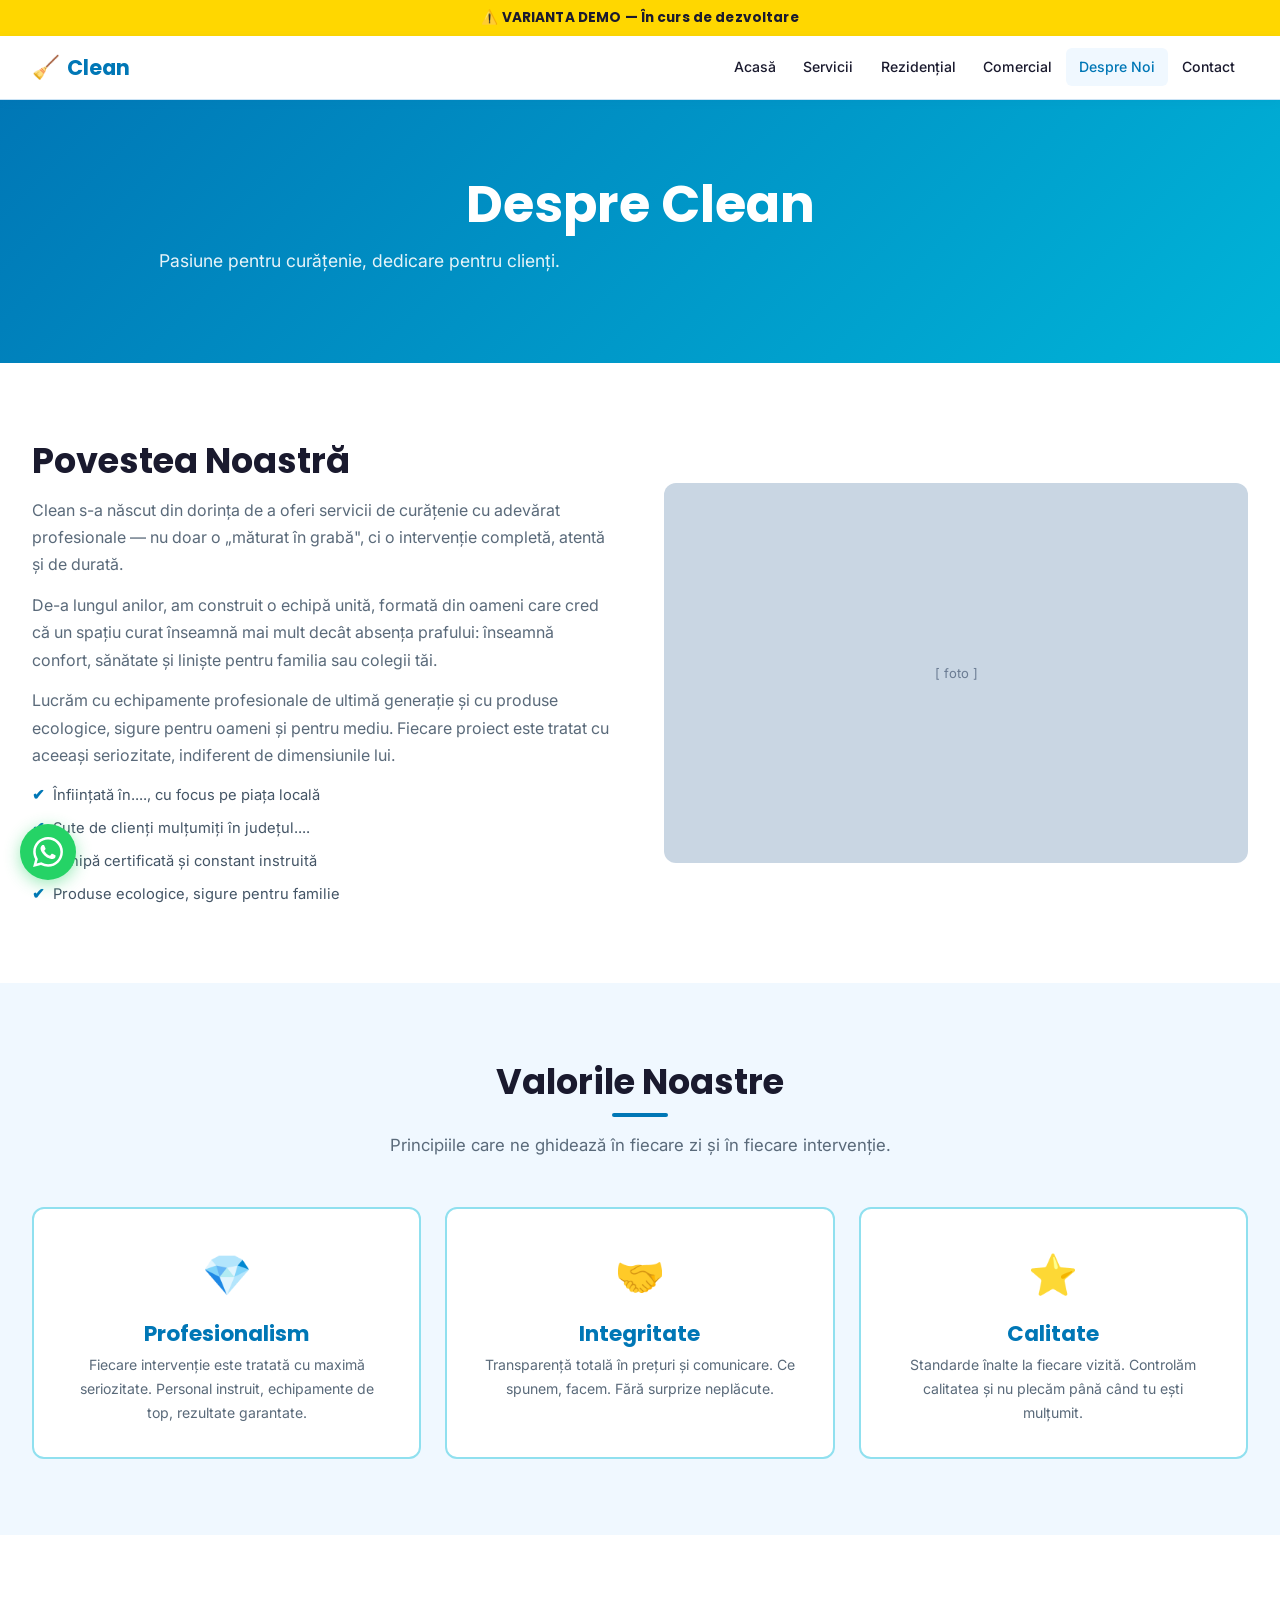
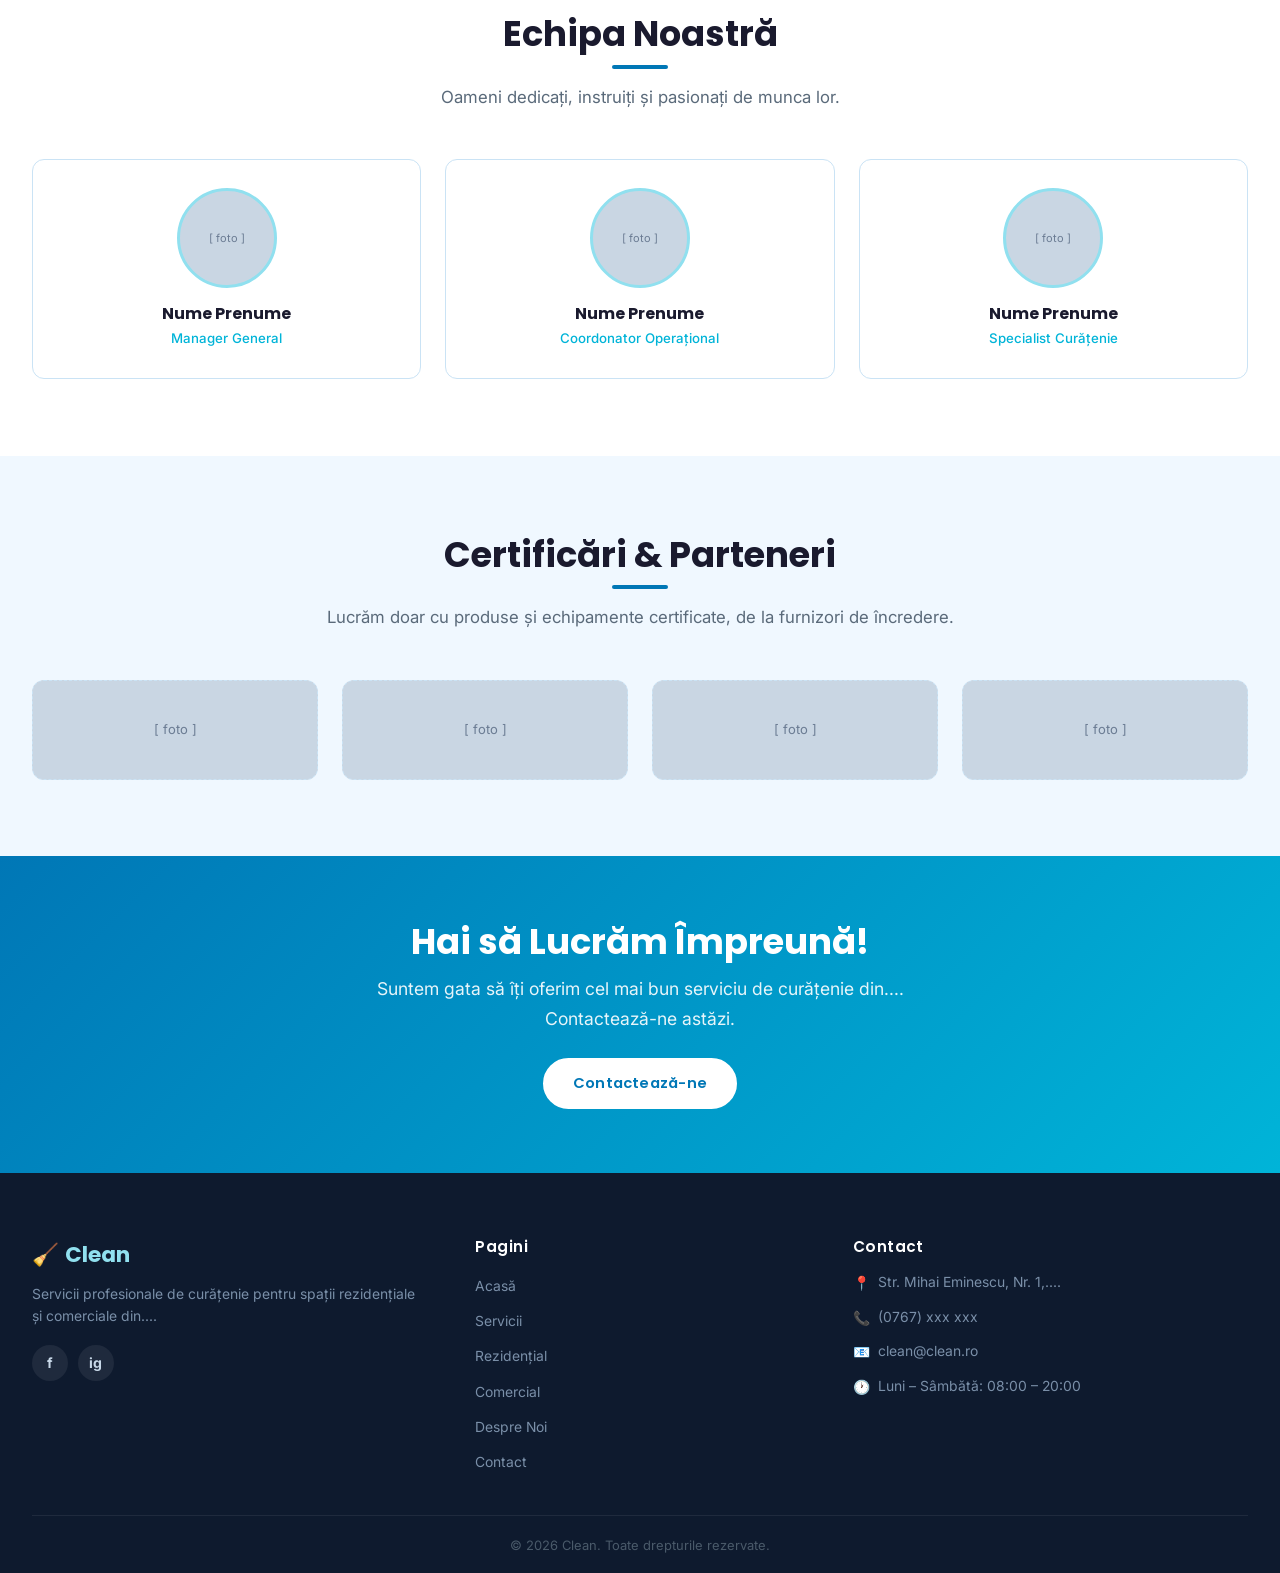
<file: despre.html>
<!DOCTYPE html>
<html lang="ro">
<head>
  <meta charset="UTF-8">
  <meta name="viewport" content="width=device-width, initial-scale=1.0">
  <meta name="description" content="Despre Clean — echipă certificată, valori clare și pasiune pentru curățenie profesională. Află povestea noastră.">
  <title>Despre Noi | Clean</title>
  <link rel="preconnect" href="https://fonts.googleapis.com">
  <link rel="preconnect" href="https://fonts.gstatic.com" crossorigin>
  <link href="https://fonts.googleapis.com/css2?family=Poppins:wght@400;500;600;700;800&family=Inter:wght@400;500;600&display=swap" rel="stylesheet">
  <link rel="stylesheet" href="css/style.css">
</head>
<body>

  <!-- ========================================================
       SITE HEADER
       ======================================================== -->
  <div class="site-header">
    <div class="demo-banner">
      ⚠️ VARIANTA DEMO — În curs de dezvoltare
    </div>
    <nav class="navbar" aria-label="Navigare principală">
      <div class="navbar-inner">
        <a href="index.html" class="navbar-logo" aria-label="All Clean – Acasă">
          <span class="logo-icon" aria-hidden="true">🧹</span>
          Clean
        </a>
        <button class="hamburger" id="hamburger" aria-label="Deschide meniu" aria-expanded="false" aria-controls="nav-menu">☰</button>
        <ul class="nav-menu" id="nav-menu" role="list">
          <li><a href="index.html">Acasă</a></li>
          <li><a href="servicii.html">Servicii</a></li>
          <li><a href="rezidential.html">Rezidențial</a></li>
          <li><a href="comercial.html">Comercial</a></li>
          <li><a href="despre.html">Despre Noi</a></li>
          <li><a href="contact.html">Contact</a></li>
        </ul>
      </div>
    </nav>
  </div>

  <main>

    <!-- ========================================================
         PAGE HERO
         ======================================================== -->
    <section class="page-hero animate-section">
      <div class="container">
        <!-- TODO: Înlocuiește cu textul final de la client -->
        <h1>Despre Clean</h1>
        <p class="hero-subtitle">Pasiune pentru curățenie, dedicare pentru clienți.</p>
      </div>
    </section>

    <!-- ========================================================
         OUR STORY
         ======================================================== -->
    <section class="section animate-section delay-1">
      <div class="container">
        <div class="story-grid">

          <div class="story-text">
            <h2>Povestea Noastră</h2>
            <!-- TODO: Adaugă povestea reală a firmei Clean -->
            <p>
              Clean s-a născut din dorința de a oferi servicii de curățenie cu adevărat profesionale — nu doar o „măturat în grabă", ci o intervenție completă, atentă și de durată.
            </p>
            <p>
              De-a lungul anilor, am construit o echipă unită, formată din oameni care cred că un spațiu curat înseamnă mai mult decât absența prafului: înseamnă confort, sănătate și liniște pentru familia sau colegii tăi.
            </p>
            <p>
              Lucrăm cu echipamente profesionale de ultimă generație și cu produse ecologice, sigure pentru oameni și pentru mediu. Fiecare proiect este tratat cu aceeași seriozitate, indiferent de dimensiunile lui.
            </p>
            <!-- TODO: Adaugă povestea reală a firmei All Clean -->
            <ul>
              <li>Înființată în...., cu focus pe piața locală</li>
              <li>Sute de clienți mulțumiți în județul....</li>
              <li>Echipă certificată și constant instruită</li>
              <li>Produse ecologice, sigure pentru familie</li>
            </ul>
          </div>

          <div>
            <!-- TODO: Adaugă imaginea reală: despre-story.jpg -->
            <div class="img-placeholder story-image" aria-label="Echipa All Clean">[ foto ]</div>
          </div>

        </div>
      </div>
    </section>

    <!-- ========================================================
         VALUES
         ======================================================== -->
    <section class="section section-alt animate-section delay-2">
      <div class="container">
        <div class="section-header">
          <h2>Valorile Noastre</h2>
          <div class="section-divider"></div>
          <!-- TODO: Înlocuiește cu textul final de la client -->
          <p>Principiile care ne ghidează în fiecare zi și în fiecare intervenție.</p>
        </div>

        <div class="values-grid">

          <div class="value-card animate-section delay-1">
            <div class="value-icon">💎</div>
            <h3>Profesionalism</h3>
            <!-- TODO: Înlocuiește cu textul final de la client -->
            <p>Fiecare intervenție este tratată cu maximă seriozitate. Personal instruit, echipamente de top, rezultate garantate.</p>
          </div>

          <div class="value-card animate-section delay-2">
            <div class="value-icon">🤝</div>
            <h3>Integritate</h3>
            <!-- TODO: Înlocuiește cu textul final de la client -->
            <p>Transparență totală în prețuri și comunicare. Ce spunem, facem. Fără surprize neplăcute.</p>
          </div>

          <div class="value-card animate-section delay-3">
            <div class="value-icon">⭐</div>
            <h3>Calitate</h3>
            <!-- TODO: Înlocuiește cu textul final de la client -->
            <p>Standarde înalte la fiecare vizită. Controlăm calitatea și nu plecăm până când tu ești mulțumit.</p>
          </div>

        </div>
      </div>
    </section>

    <!-- ========================================================
         TEAM
         ======================================================== -->
    <section class="section animate-section delay-3">
      <div class="container">
        <div class="section-header">
          <h2>Echipa Noastră</h2>
          <div class="section-divider"></div>
          <!-- TODO: Adaugă membrii echipei cu fotografii și nume reale -->
          <p>Oameni dedicați, instruiți și pasionați de munca lor.</p>
        </div>

        <div class="team-grid">

          <!-- TODO: Adaugă membrii echipei cu fotografii și nume reale -->
          <div class="team-card animate-section delay-1">
            <!-- TODO: Adaugă imaginea reală: echipa-membru-1.jpg -->
            <div class="team-avatar" aria-label="Fotografie membru echipă">[ foto ]</div>
            <!-- TODO: Înlocuiește cu numele real -->
            <h3>Nume Prenume</h3>
            <!-- TODO: Înlocuiește cu rolul real -->
            <p class="role">Manager General</p>
          </div>

          <!-- TODO: Adaugă membrii echipei cu fotografii și nume reale -->
          <div class="team-card animate-section delay-2">
            <!-- TODO: Adaugă imaginea reală: echipa-membru-2.jpg -->
            <div class="team-avatar" aria-label="Fotografie membru echipă">[ foto ]</div>
            <!-- TODO: Înlocuiește cu numele real -->
            <h3>Nume Prenume</h3>
            <!-- TODO: Înlocuiește cu rolul real -->
            <p class="role">Coordonator Operațional</p>
          </div>

          <!-- TODO: Adaugă membrii echipei cu fotografii și nume reale -->
          <div class="team-card animate-section delay-3">
            <!-- TODO: Adaugă imaginea reală: echipa-membru-3.jpg -->
            <div class="team-avatar" aria-label="Fotografie membru echipă">[ foto ]</div>
            <!-- TODO: Înlocuiește cu numele real -->
            <h3>Nume Prenume</h3>
            <!-- TODO: Înlocuiește cu rolul real -->
            <p class="role">Specialist Curățenie</p>
          </div>

        </div>
      </div>
    </section>

    <!-- ========================================================
         CERTIFICATIONS
         ======================================================== -->
    <section class="section section-alt animate-section delay-4">
      <div class="container">
        <div class="section-header">
          <h2>Certificări &amp; Parteneri</h2>
          <div class="section-divider"></div>
          <!-- TODO: Adaugă logo-uri parteneri și certificări -->
          <p>Lucrăm doar cu produse și echipamente certificate, de la furnizori de încredere.</p>
        </div>

        <div class="certs-grid">
          <!-- TODO: Adaugă logo-uri parteneri și certificări -->
          <div class="cert-box" aria-label="Logo certificare 1">[ foto ]</div>
          <!-- TODO: Adaugă logo-uri parteneri și certificări -->
          <div class="cert-box" aria-label="Logo certificare 2">[ foto ]</div>
          <!-- TODO: Adaugă logo-uri parteneri și certificări -->
          <div class="cert-box" aria-label="Logo partener 1">[ foto ]</div>
          <!-- TODO: Adaugă logo-uri parteneri și certificări -->
          <div class="cert-box" aria-label="Logo partener 2">[ foto ]</div>
        </div>
      </div>
    </section>

    <!-- ========================================================
         CTA
         ======================================================== -->
    <section class="cta-banner animate-section delay-5">
      <div class="container">
        <!-- TODO: Înlocuiește cu textul final de la client -->
        <h2>Hai să Lucrăm Împreună!</h2>
        <p>Suntem gata să îți oferim cel mai bun serviciu de curățenie din.... Contactează-ne astăzi.</p>
        <a href="contact.html" class="btn btn-white">Contactează-ne</a>
      </div>
    </section>

  </main>

  <!-- ========================================================
       FOOTER
       ======================================================== -->
  <footer class="footer" role="contentinfo">
    <div class="footer-grid">
      <div class="footer-col">
        <div class="footer-logo"><span aria-hidden="true">🧹</span>Clean</div>
        <p class="footer-tagline">Servicii profesionale de curățenie pentru spații rezidențiale și comerciale din....</p>
        <div class="footer-social">
          <!-- TODO: Adaugă link-urile reale de social media -->
          <a href="#" aria-label="Facebook" title="Facebook">f</a>
          <a href="#" aria-label="Instagram" title="Instagram">ig</a>
        </div>
      </div>
      <div class="footer-col">
        <h4>Pagini</h4>
        <ul class="footer-links">
          <li><a href="index.html">Acasă</a></li>
          <li><a href="servicii.html">Servicii</a></li>
          <li><a href="rezidential.html">Rezidențial</a></li>
          <li><a href="comercial.html">Comercial</a></li>
          <li><a href="despre.html">Despre Noi</a></li>
          <li><a href="contact.html">Contact</a></li>
        </ul>
      </div>
      <div class="footer-col">
        <h4>Contact</h4>
        <!-- TODO: Completează datele de contact verificate -->
        <ul class="footer-contact-list">
          <li class="footer-contact-item"><span class="f-icon" aria-hidden="true">📍</span>Str. Mihai Eminescu, Nr. 1,....</li>
          <li class="footer-contact-item"><span class="f-icon" aria-hidden="true">📞</span><a href="tel:+40743343917">(0767) xxx xxx</a></li>
          <li class="footer-contact-item"><span class="f-icon" aria-hidden="true">📧</span><a href="mailto:clean@clean.ro">clean@clean.ro</a></li>
          <li class="footer-contact-item"><span class="f-icon" aria-hidden="true">🕐</span>Luni – Sâmbătă: 08:00 – 20:00</li>
        </ul>
      </div>
    </div>
    <div class="footer-bottom">© 2026 Clean. Toate drepturile rezervate.</div>
  </footer>

  <!-- WhatsApp -->
  <a href="https://wa.me/40743343917" class="whatsapp-btn" target="_blank" rel="noopener noreferrer" aria-label="Scrie-ne pe WhatsApp">
    <svg viewBox="0 0 24 24" xmlns="http://www.w3.org/2000/svg" aria-hidden="true" focusable="false">
      <path d="M17.472 14.382c-.297-.149-1.758-.867-2.03-.967-.273-.099-.471-.148-.67.15-.197.297-.767.966-.94 1.164-.173.199-.347.223-.644.075-.297-.15-1.255-.463-2.39-1.475-.883-.788-1.48-1.761-1.653-2.059-.173-.297-.018-.458.13-.606.134-.133.298-.347.446-.52.149-.174.198-.298.298-.497.099-.198.05-.371-.025-.52-.075-.149-.669-1.612-.916-2.207-.242-.579-.487-.5-.669-.51-.173-.008-.371-.01-.57-.01-.198 0-.52.074-.792.372-.272.297-1.04 1.016-1.04 2.479 0 1.462 1.065 2.875 1.213 3.074.149.198 2.096 3.2 5.077 4.487.709.306 1.262.489 1.694.625.712.227 1.36.195 1.871.118.571-.085 1.758-.719 2.006-1.413.248-.694.248-1.289.173-1.413-.074-.124-.272-.198-.57-.347m-5.421 7.403h-.004a9.87 9.87 0 01-5.031-1.378l-.361-.214-3.741.982.998-3.648-.235-.374a9.86 9.86 0 01-1.51-5.26c.001-5.45 4.436-9.884 9.888-9.884 2.64 0 5.122 1.03 6.988 2.898a9.825 9.825 0 012.893 6.994c-.003 5.45-4.437 9.884-9.885 9.884m8.413-18.297A11.815 11.815 0 0012.05 0C5.495 0 .16 5.335.157 11.892c0 2.096.547 4.142 1.588 5.945L.057 24l6.305-1.654a11.882 11.882 0 005.683 1.448h.005c6.554 0 11.89-5.335 11.893-11.893a11.821 11.821 0 00-3.48-8.413Z"/>
    </svg>
    <span class="whatsapp-tooltip">Scrie-ne pe WhatsApp</span>
  </a>

  <script src="js/main.js"></script>
</body>
</html>
</file>
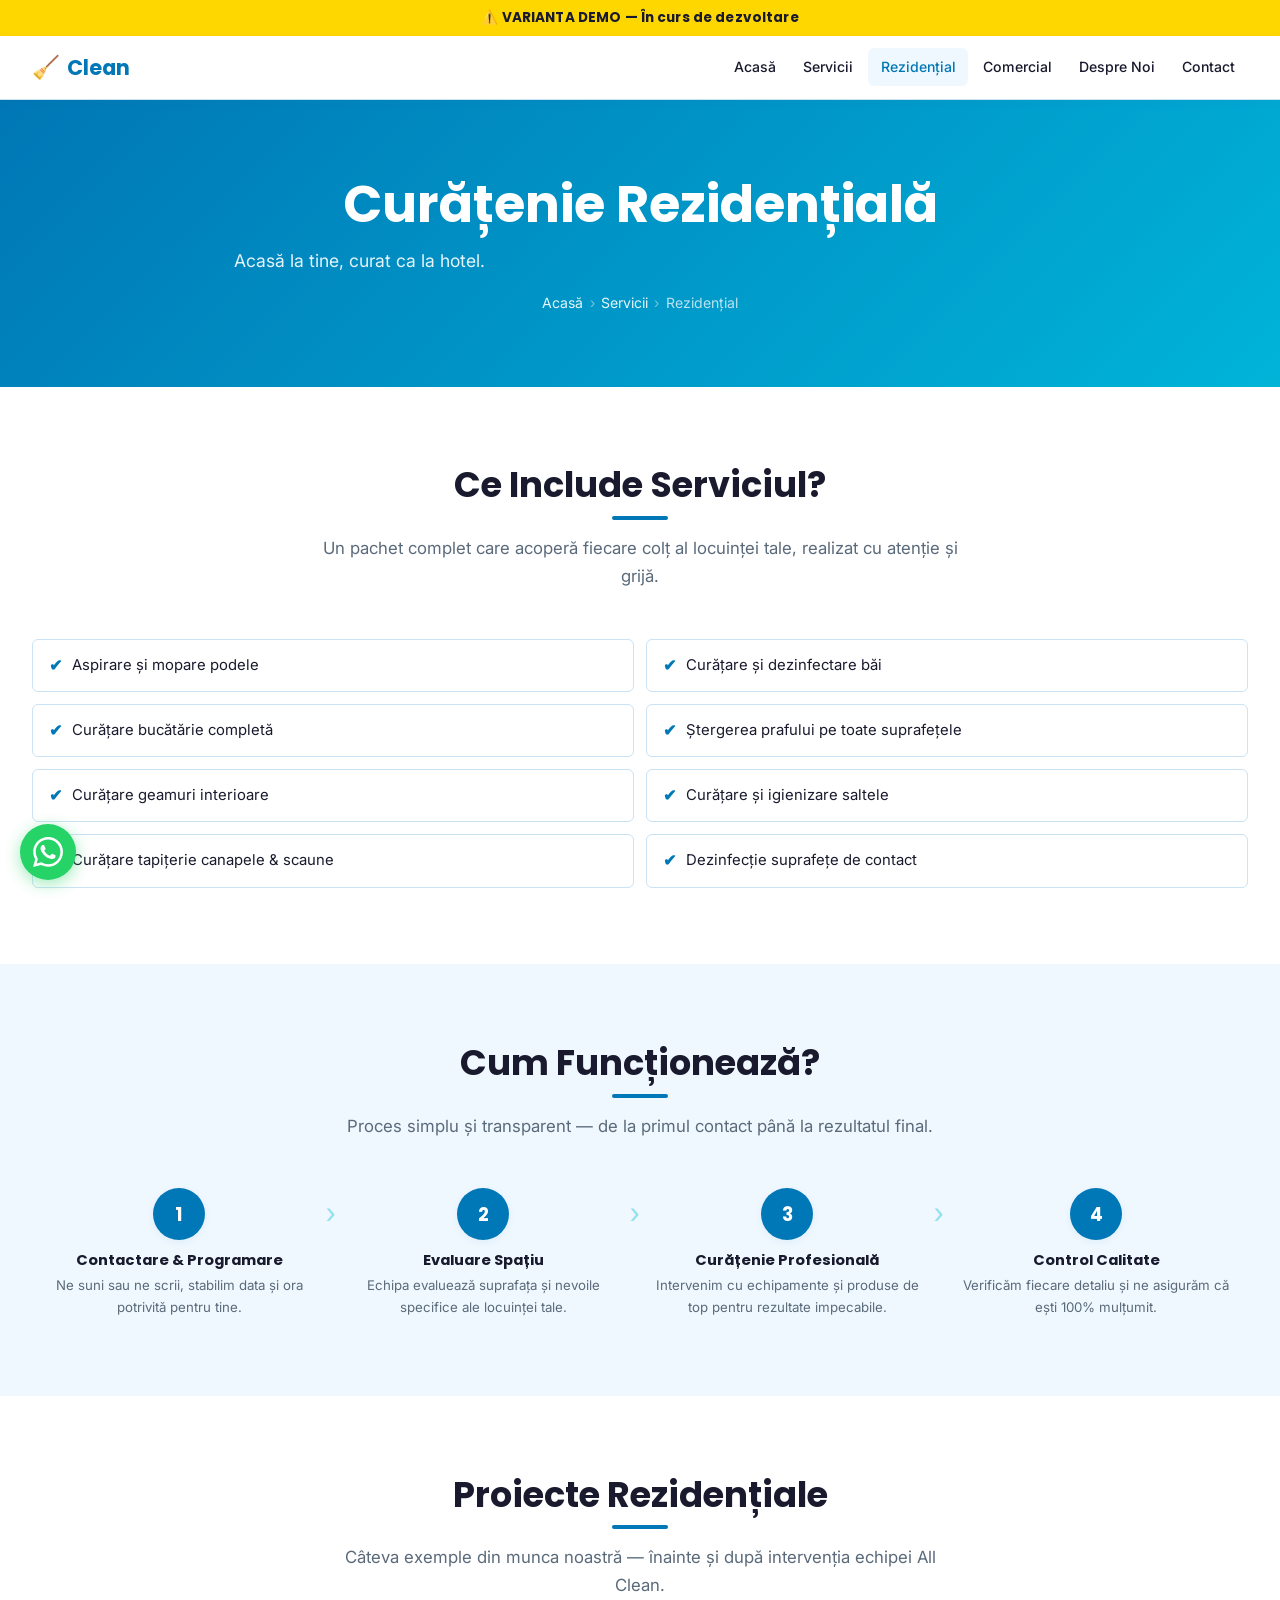
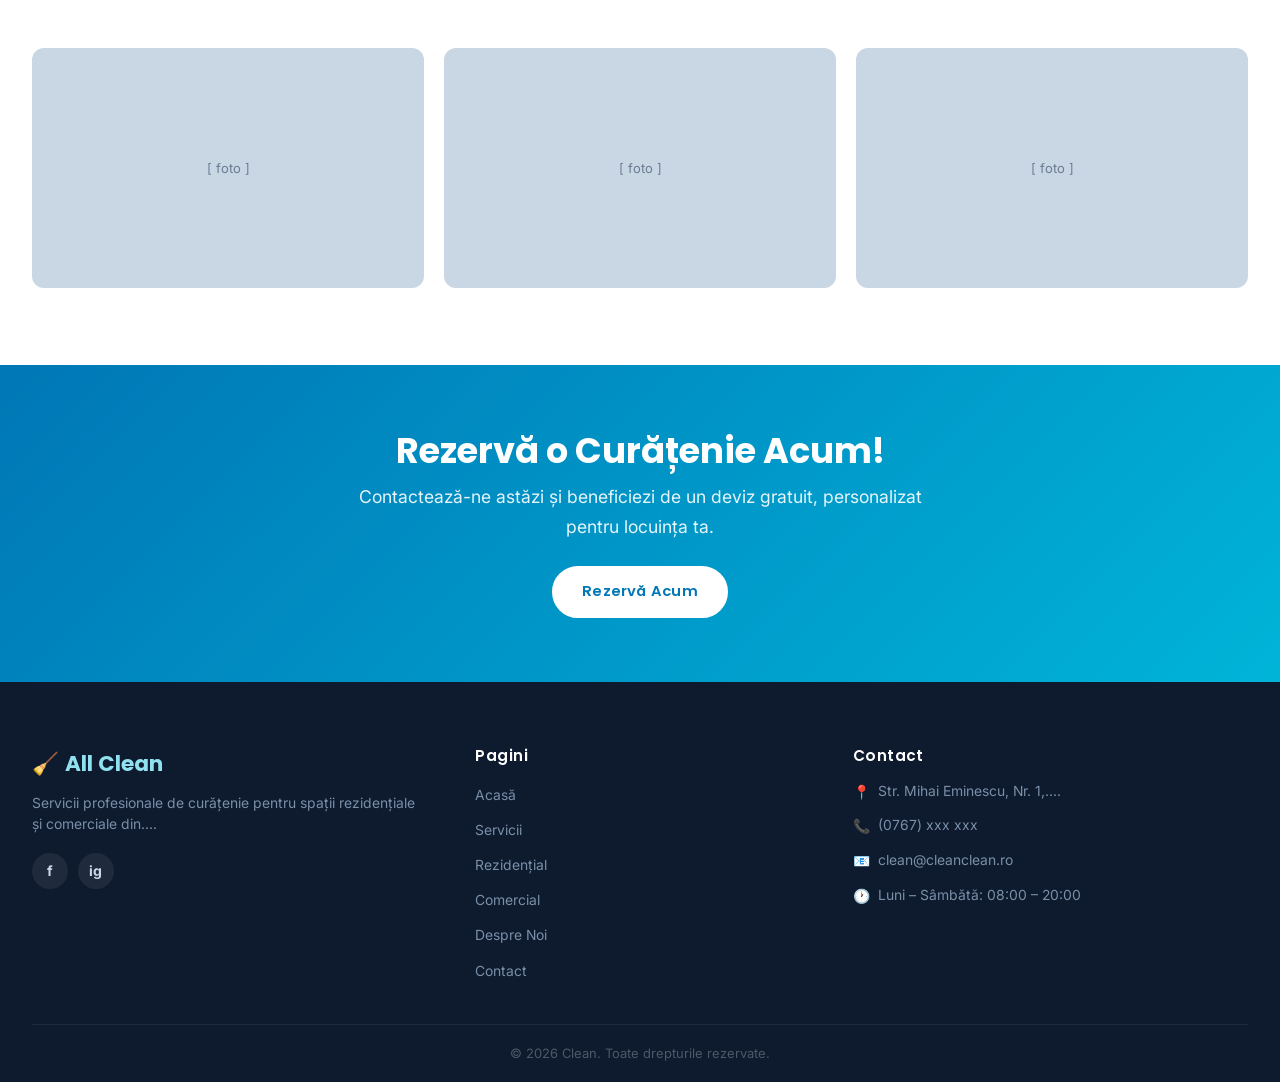
<file: rezidential.html>
<!DOCTYPE html>
<html lang="ro">
<head>
  <meta charset="UTF-8">
  <meta name="viewport" content="width=device-width, initial-scale=1.0">
  <meta name="description" content="Curățenie rezidențială profesională în Brăila — All Clean. Servicii complete pentru apartamente și case: aspirare, dezinfectare, saltele, tapițerie și mai mult.">
  <title>Rezidențial | Clean</title>
  <link rel="preconnect" href="https://fonts.googleapis.com">
  <link rel="preconnect" href="https://fonts.gstatic.com" crossorigin>
  <link href="https://fonts.googleapis.com/css2?family=Poppins:wght@400;500;600;700;800&family=Inter:wght@400;500;600&display=swap" rel="stylesheet">
  <link rel="stylesheet" href="css/style.css">
</head>
<body>

  <!-- ========================================================
       SITE HEADER
       ======================================================== -->
  <div class="site-header">
    <div class="demo-banner">
      ⚠️ VARIANTA DEMO — În curs de dezvoltare
    </div>
    <nav class="navbar" aria-label="Navigare principală">
      <div class="navbar-inner">
        <a href="index.html" class="navbar-logo" aria-label="All Clean – Acasă">
          <span class="logo-icon" aria-hidden="true">🧹</span>
          Clean
        </a>
        <button class="hamburger" id="hamburger" aria-label="Deschide meniu" aria-expanded="false" aria-controls="nav-menu">☰</button>
        <ul class="nav-menu" id="nav-menu" role="list">
          <li><a href="index.html">Acasă</a></li>
          <li><a href="servicii.html">Servicii</a></li>
          <li><a href="rezidential.html">Rezidențial</a></li>
          <li><a href="comercial.html">Comercial</a></li>
          <li><a href="despre.html">Despre Noi</a></li>
          <li><a href="contact.html">Contact</a></li>
        </ul>
      </div>
    </nav>
  </div>

  <main>

    <!-- ========================================================
         PAGE HERO
         ======================================================== -->
    <section class="page-hero animate-section">
      <div class="container">
        <!-- TODO: Înlocuiește cu textul final de la client -->
        <h1>Curățenie Rezidențială</h1>
        <p class="hero-subtitle">Acasă la tine, curat ca la hotel.</p>
        <nav class="breadcrumb" aria-label="Breadcrumb">
          <a href="index.html">Acasă</a>
          <span class="sep" aria-hidden="true">›</span>
          <a href="servicii.html">Servicii</a>
          <span class="sep" aria-hidden="true">›</span>
          <span>Rezidențial</span>
        </nav>
      </div>
    </section>

    <!-- ========================================================
         WHAT'S INCLUDED
         ======================================================== -->
    <section class="section animate-section delay-1">
      <div class="container">
        <div class="section-header">
          <h2>Ce Include Serviciul?</h2>
          <div class="section-divider"></div>
          <!-- TODO: Înlocuiește cu textul final de la client -->
          <p>Un pachet complet care acoperă fiecare colț al locuinței tale, realizat cu atenție și grijă.</p>
        </div>

        <div class="checklist">
          <div class="checklist-item"><span class="check" aria-hidden="true">✔</span> Aspirare și mopare podele</div>
          <div class="checklist-item"><span class="check" aria-hidden="true">✔</span> Curățare și dezinfectare băi</div>
          <div class="checklist-item"><span class="check" aria-hidden="true">✔</span> Curățare bucătărie completă</div>
          <div class="checklist-item"><span class="check" aria-hidden="true">✔</span> Ștergerea prafului pe toate suprafețele</div>
          <div class="checklist-item"><span class="check" aria-hidden="true">✔</span> Curățare geamuri interioare</div>
          <div class="checklist-item"><span class="check" aria-hidden="true">✔</span> Curățare și igienizare saltele</div>
          <div class="checklist-item"><span class="check" aria-hidden="true">✔</span> Curățare tapițerie canapele &amp; scaune</div>
          <div class="checklist-item"><span class="check" aria-hidden="true">✔</span> Dezinfecție suprafețe de contact</div>
        </div>
      </div>
    </section>

    <!-- ========================================================
         PROCESS STEPS
         ======================================================== -->
    <section class="section section-alt animate-section delay-2">
      <div class="container">
        <div class="section-header">
          <h2>Cum Funcționează?</h2>
          <div class="section-divider"></div>
          <p>Proces simplu și transparent — de la primul contact până la rezultatul final.</p>
        </div>

        <div class="steps-row">

          <div class="step-wrap">
            <div class="step animate-section delay-1">
              <div class="step-number" aria-hidden="true">1</div>
              <h4>Contactare &amp; Programare</h4>
              <p>Ne suni sau ne scrii, stabilim data și ora potrivită pentru tine.</p>
            </div>
            <div class="step-arrow" aria-hidden="true">›</div>
          </div>

          <div class="step-wrap">
            <div class="step animate-section delay-2">
              <div class="step-number" aria-hidden="true">2</div>
              <h4>Evaluare Spațiu</h4>
              <p>Echipa evaluează suprafața și nevoile specifice ale locuinței tale.</p>
            </div>
            <div class="step-arrow" aria-hidden="true">›</div>
          </div>

          <div class="step-wrap">
            <div class="step animate-section delay-3">
              <div class="step-number" aria-hidden="true">3</div>
              <h4>Curățenie Profesională</h4>
              <p>Intervenim cu echipamente și produse de top pentru rezultate impecabile.</p>
            </div>
            <div class="step-arrow" aria-hidden="true">›</div>
          </div>

          <div class="step-wrap" style="flex:1;">
            <div class="step animate-section delay-4">
              <div class="step-number" aria-hidden="true">4</div>
              <h4>Control Calitate</h4>
              <p>Verificăm fiecare detaliu și ne asigurăm că ești 100% mulțumit.</p>
            </div>
          </div>

        </div>
      </div>
    </section>

    <!-- ========================================================
         IMAGE GALLERY
         ======================================================== -->
    <section class="section animate-section delay-3">
      <div class="container">
        <div class="section-header">
          <h2>Proiecte Rezidențiale</h2>
          <div class="section-divider"></div>
          <!-- TODO: Adaugă fotografii reale din proiecte rezidențiale -->
          <p>Câteva exemple din munca noastră — înainte și după intervenția echipei All Clean.</p>
        </div>

        <div class="gallery-grid">
          <!-- TODO: Adaugă imaginea reală: rezidential-1.jpg -->
          <div class="img-placeholder" style="height:240px;" aria-label="Fotografie proiect rezidențial 1">[ foto ]</div>
          <!-- TODO: Adaugă imaginea reală: rezidential-2.jpg -->
          <div class="img-placeholder" style="height:240px;" aria-label="Fotografie proiect rezidențial 2">[ foto ]</div>
          <!-- TODO: Adaugă imaginea reală: rezidential-3.jpg -->
          <div class="img-placeholder" style="height:240px;" aria-label="Fotografie proiect rezidențial 3">[ foto ]</div>
        </div>
      </div>
    </section>

    <!-- ========================================================
         CTA
         ======================================================== -->
    <section class="cta-banner animate-section delay-4">
      <div class="container">
        <!-- TODO: Înlocuiește cu textul final de la client -->
        <h2>Rezervă o Curățenie Acum!</h2>
        <p>Contactează-ne astăzi și beneficiezi de un deviz gratuit, personalizat pentru locuința ta.</p>
        <a href="contact.html" class="btn btn-white">Rezervă Acum</a>
      </div>
    </section>

  </main>

  <!-- ========================================================
       FOOTER
       ======================================================== -->
  <footer class="footer" role="contentinfo">
    <div class="footer-grid">
      <div class="footer-col">
        <div class="footer-logo"><span aria-hidden="true">🧹</span> All Clean</div>
        <p class="footer-tagline">Servicii profesionale de curățenie pentru spații rezidențiale și comerciale din....</p>
        <div class="footer-social">
          <!-- TODO: Adaugă link-urile reale de social media -->
          <a href="#" aria-label="Facebook" title="Facebook">f</a>
          <a href="#" aria-label="Instagram" title="Instagram">ig</a>
        </div>
      </div>
      <div class="footer-col">
        <h4>Pagini</h4>
        <ul class="footer-links">
          <li><a href="index.html">Acasă</a></li>
          <li><a href="servicii.html">Servicii</a></li>
          <li><a href="rezidential.html">Rezidențial</a></li>
          <li><a href="comercial.html">Comercial</a></li>
          <li><a href="despre.html">Despre Noi</a></li>
          <li><a href="contact.html">Contact</a></li>
        </ul>
      </div>
      <div class="footer-col">
        <h4>Contact</h4>
        <!-- TODO: Completează datele de contact verificate -->
        <ul class="footer-contact-list">
          <li class="footer-contact-item"><span class="f-icon" aria-hidden="true">📍</span>Str. Mihai Eminescu, Nr. 1,....</li>
          <li class="footer-contact-item"><span class="f-icon" aria-hidden="true">📞</span><a href="tel:+40743343917">(0767) xxx xxx</a></li>
          <li class="footer-contact-item"><span class="f-icon" aria-hidden="true">📧</span><a href="mailto:clean@clean.ro">clean@cleanclean.ro</a></li>
          <li class="footer-contact-item"><span class="f-icon" aria-hidden="true">🕐</span>Luni – Sâmbătă: 08:00 – 20:00</li>
        </ul>
      </div>
    </div>
    <div class="footer-bottom">© 2026 Clean. Toate drepturile rezervate.</div>
  </footer>

  <!-- WhatsApp -->
  <a href="https://wa.me/40743343917" class="whatsapp-btn" target="_blank" rel="noopener noreferrer" aria-label="Scrie-ne pe WhatsApp">
    <svg viewBox="0 0 24 24" xmlns="http://www.w3.org/2000/svg" aria-hidden="true" focusable="false">
      <path d="M17.472 14.382c-.297-.149-1.758-.867-2.03-.967-.273-.099-.471-.148-.67.15-.197.297-.767.966-.94 1.164-.173.199-.347.223-.644.075-.297-.15-1.255-.463-2.39-1.475-.883-.788-1.48-1.761-1.653-2.059-.173-.297-.018-.458.13-.606.134-.133.298-.347.446-.52.149-.174.198-.298.298-.497.099-.198.05-.371-.025-.52-.075-.149-.669-1.612-.916-2.207-.242-.579-.487-.5-.669-.51-.173-.008-.371-.01-.57-.01-.198 0-.52.074-.792.372-.272.297-1.04 1.016-1.04 2.479 0 1.462 1.065 2.875 1.213 3.074.149.198 2.096 3.2 5.077 4.487.709.306 1.262.489 1.694.625.712.227 1.36.195 1.871.118.571-.085 1.758-.719 2.006-1.413.248-.694.248-1.289.173-1.413-.074-.124-.272-.198-.57-.347m-5.421 7.403h-.004a9.87 9.87 0 01-5.031-1.378l-.361-.214-3.741.982.998-3.648-.235-.374a9.86 9.86 0 01-1.51-5.26c.001-5.45 4.436-9.884 9.888-9.884 2.64 0 5.122 1.03 6.988 2.898a9.825 9.825 0 012.893 6.994c-.003 5.45-4.437 9.884-9.885 9.884m8.413-18.297A11.815 11.815 0 0012.05 0C5.495 0 .16 5.335.157 11.892c0 2.096.547 4.142 1.588 5.945L.057 24l6.305-1.654a11.882 11.882 0 005.683 1.448h.005c6.554 0 11.89-5.335 11.893-11.893a11.821 11.821 0 00-3.48-8.413Z"/>
    </svg>
    <span class="whatsapp-tooltip">Scrie-ne pe WhatsApp</span>
  </a>

  <script src="js/main.js"></script>
</body>
</html>
</file>
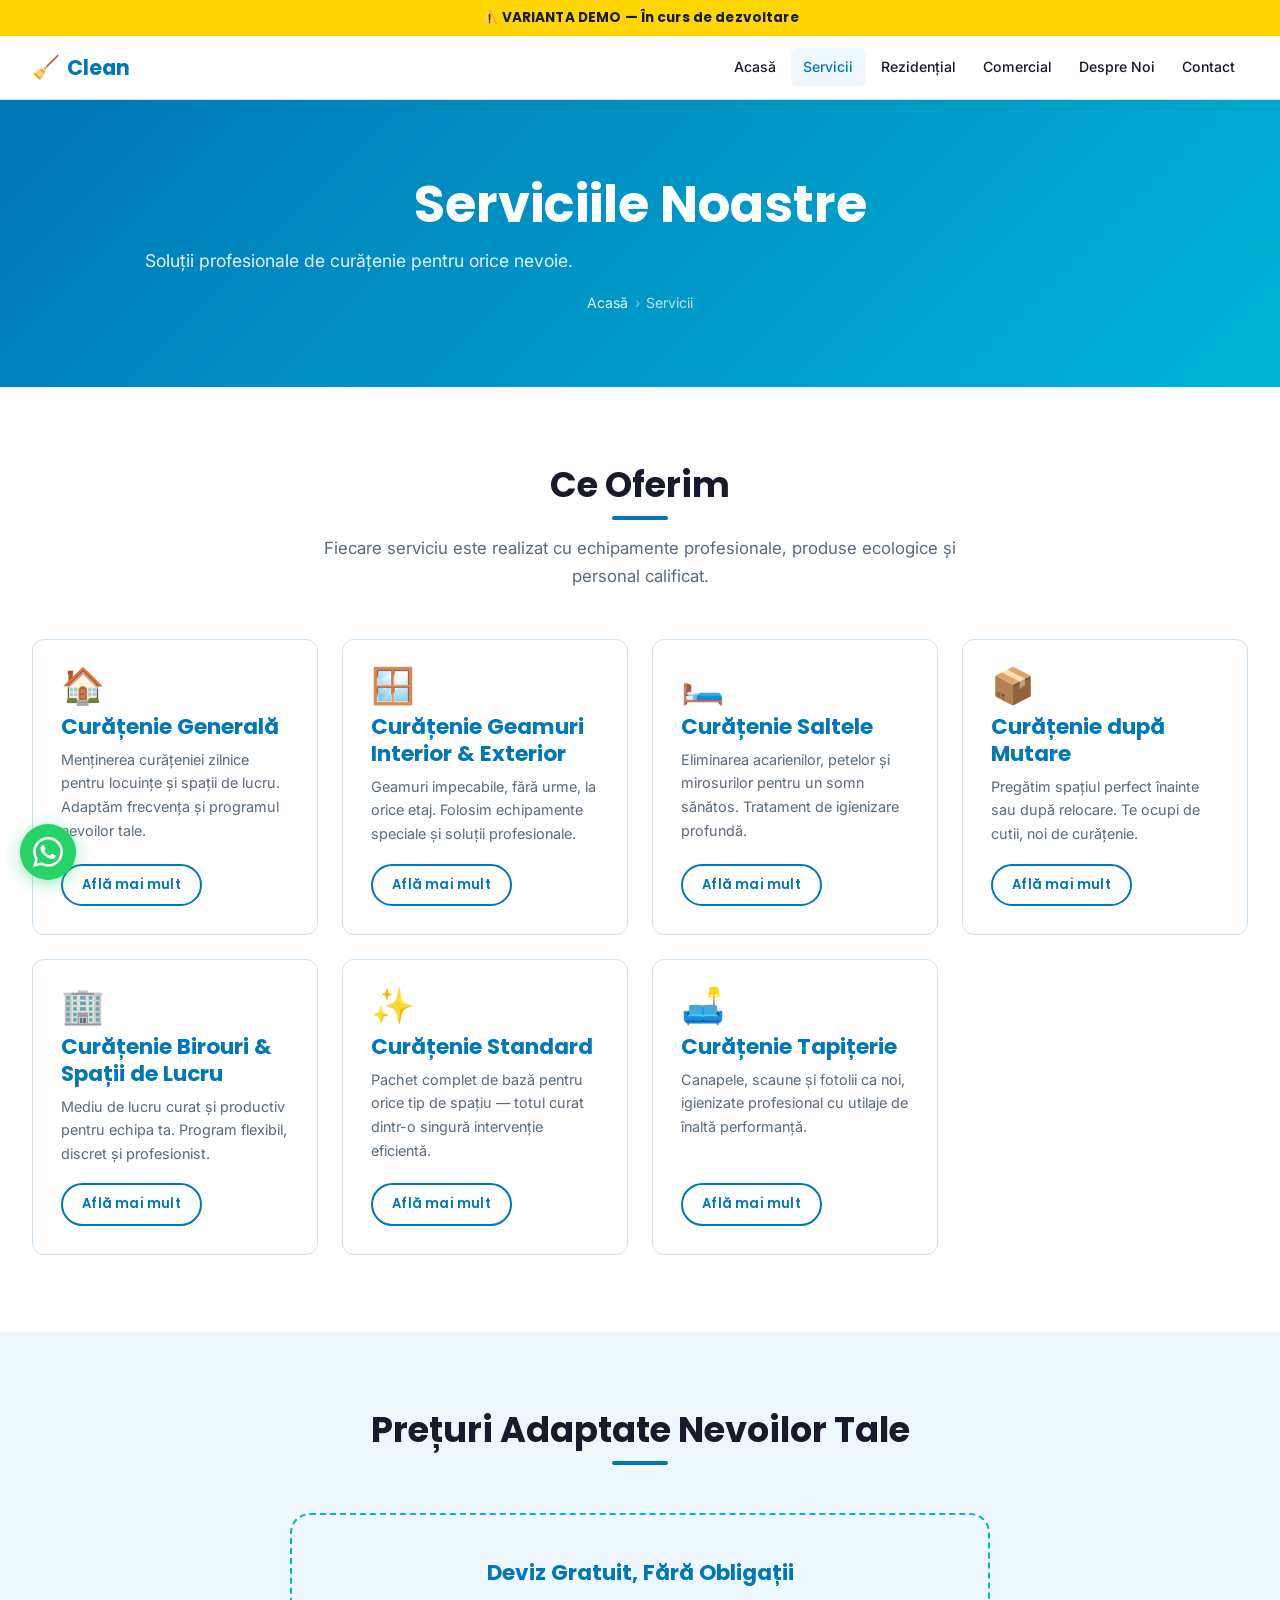
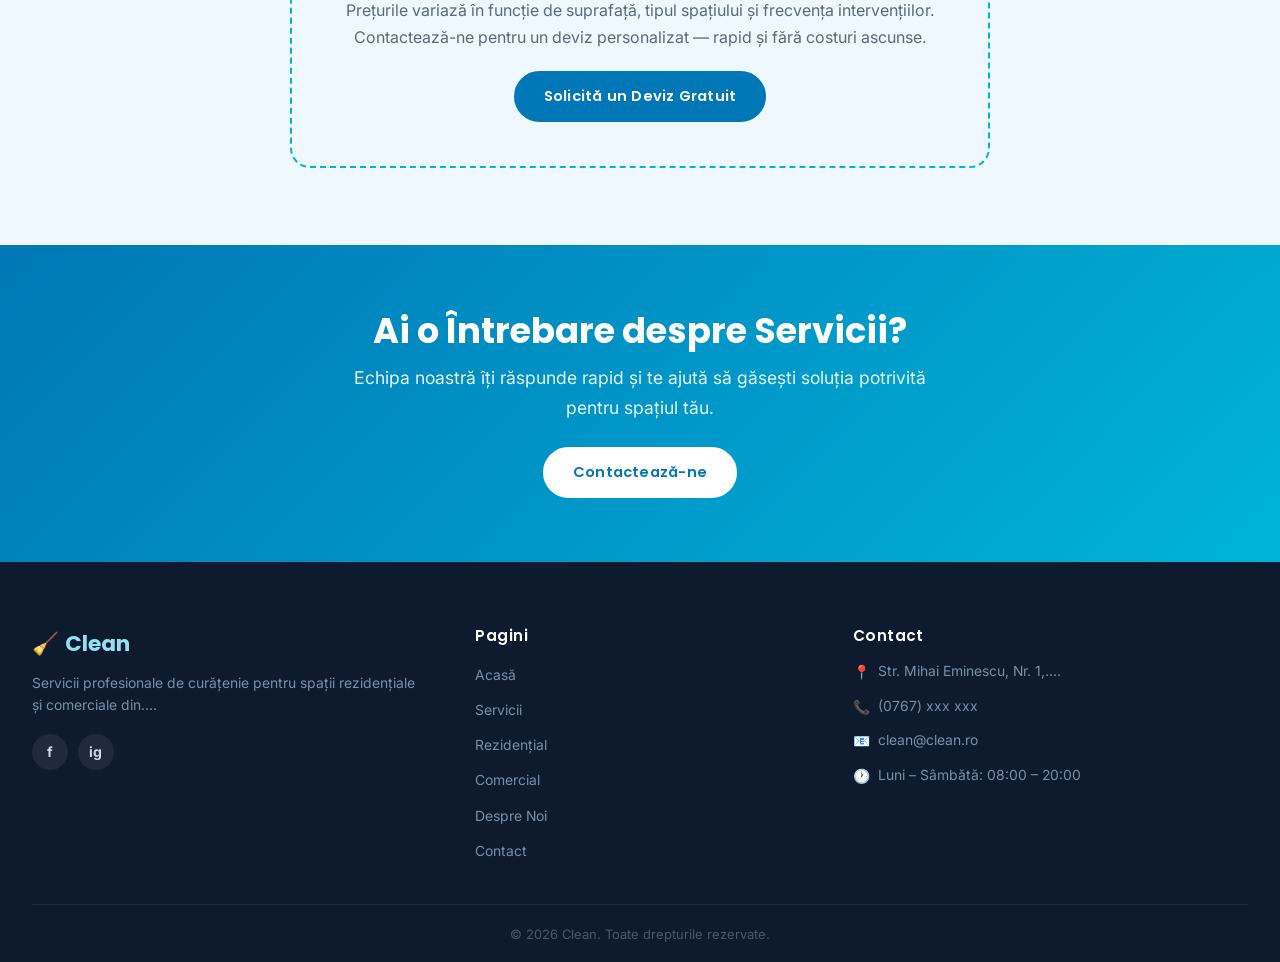
<file: servicii.html>
<!DOCTYPE html>
<html lang="ro">
<head>
  <meta charset="UTF-8">
  <meta name="viewport" content="width=device-width, initial-scale=1.0">
  <meta name="description" content="Serviciile All Clean Brăila — Curățenie generală, geamuri, saltele, tapițerie, birouri și mai mult. Solicită un deviz gratuit.">
  <title>Servicii | Clean</title>
  <link rel="preconnect" href="https://fonts.googleapis.com">
  <link rel="preconnect" href="https://fonts.gstatic.com" crossorigin>
  <link href="https://fonts.googleapis.com/css2?family=Poppins:wght@400;500;600;700;800&family=Inter:wght@400;500;600&display=swap" rel="stylesheet">
  <link rel="stylesheet" href="css/style.css">
</head>
<body>

  <!-- ========================================================
       SITE HEADER
       ======================================================== -->
  <div class="site-header">
    <div class="demo-banner">
      ⚠️ VARIANTA DEMO — În curs de dezvoltare  
    </div>
    <nav class="navbar" aria-label="Navigare principală">
      <div class="navbar-inner">
        <a href="index.html" class="navbar-logo" aria-label="All Clean – Acasă">
          <span class="logo-icon" aria-hidden="true">🧹</span>
          Clean
        </a>
        <button class="hamburger" id="hamburger" aria-label="Deschide meniu" aria-expanded="false" aria-controls="nav-menu">☰</button>
        <ul class="nav-menu" id="nav-menu" role="list">
          <li><a href="index.html">Acasă</a></li>
          <li><a href="servicii.html">Servicii</a></li>
          <li><a href="rezidential.html">Rezidențial</a></li>
          <li><a href="comercial.html">Comercial</a></li>
          <li><a href="despre.html">Despre Noi</a></li>
          <li><a href="contact.html">Contact</a></li>
        </ul>
      </div>
    </nav>
  </div>

  <main>

    <!-- ========================================================
         PAGE HERO
         ======================================================== -->
    <section class="page-hero animate-section">
      <div class="container">
        <!-- TODO: Înlocuiește cu textul final de la client -->
        <h1>Serviciile Noastre</h1>
        <p class="hero-subtitle">Soluții profesionale de curățenie pentru orice nevoie.</p>
        <nav class="breadcrumb" aria-label="Breadcrumb">
          <a href="index.html">Acasă</a>
          <span class="sep" aria-hidden="true">›</span>
          <span>Servicii</span>
        </nav>
      </div>
    </section>

    <!-- ========================================================
         SERVICES GRID
         ======================================================== -->
    <section class="section animate-section delay-1">
      <div class="container">
        <div class="section-header">
          <h2>Ce Oferim</h2>
          <div class="section-divider"></div>
          <!-- TODO: Înlocuiește cu textul final de la client -->
          <p>Fiecare serviciu este realizat cu echipamente profesionale, produse ecologice și personal calificat.</p>
        </div>

        <div class="cards-grid">

          <div class="card animate-section delay-1">
            <div class="card-icon">🏠</div>
            <h3>Curățenie Generală</h3>
            <p>Menținerea curățeniei zilnice pentru locuințe și spații de lucru. Adaptăm frecvența și programul nevoilor tale.</p>
            <!-- TODO: Înlocuiește cu textul final de la client -->
            <a href="rezidential.html" class="btn btn-secondary btn-sm">Află mai mult</a>
          </div>

          <div class="card animate-section delay-2">
            <div class="card-icon">🪟</div>
            <h3>Curățenie Geamuri Interior &amp; Exterior</h3>
            <p>Geamuri impecabile, fără urme, la orice etaj. Folosim echipamente speciale și soluții profesionale.</p>
            <!-- TODO: Înlocuiește cu textul final de la client -->
            <a href="contact.html" class="btn btn-secondary btn-sm">Află mai mult</a>
          </div>

          <div class="card animate-section delay-3">
            <div class="card-icon">🛏️</div>
            <h3>Curățenie Saltele</h3>
            <p>Eliminarea acarienilor, petelor și mirosurilor pentru un somn sănătos. Tratament de igienizare profundă.</p>
            <!-- TODO: Înlocuiește cu textul final de la client -->
            <a href="contact.html" class="btn btn-secondary btn-sm">Află mai mult</a>
          </div>

          <div class="card animate-section delay-1">
            <div class="card-icon">📦</div>
            <h3>Curățenie după Mutare</h3>
            <p>Pregătim spațiul perfect înainte sau după relocare. Te ocupi de cutii, noi de curățenie.</p>
            <!-- TODO: Înlocuiește cu textul final de la client -->
            <a href="contact.html" class="btn btn-secondary btn-sm">Află mai mult</a>
          </div>

          <div class="card animate-section delay-2">
            <div class="card-icon">🏢</div>
            <h3>Curățenie Birouri &amp; Spații de Lucru</h3>
            <p>Mediu de lucru curat și productiv pentru echipa ta. Program flexibil, discret și profesionist.</p>
            <a href="comercial.html" class="btn btn-secondary btn-sm">Află mai mult</a>
          </div>

          <div class="card animate-section delay-3">
            <div class="card-icon">✨</div>
            <h3>Curățenie Standard</h3>
            <p>Pachet complet de bază pentru orice tip de spațiu — totul curat dintr-o singură intervenție eficientă.</p>
            <a href="rezidential.html" class="btn btn-secondary btn-sm">Află mai mult</a>
          </div>

          <div class="card animate-section delay-4">
            <div class="card-icon">🛋️</div>
            <h3>Curățenie Tapițerie</h3>
            <p>Canapele, scaune și fotolii ca noi, igienizate profesional cu utilaje de înaltă performanță.</p>
            <!-- TODO: Înlocuiește cu textul final de la client -->
            <a href="contact.html" class="btn btn-secondary btn-sm">Află mai mult</a>
          </div>

        </div>
      </div>
    </section>

    <!-- ========================================================
         PRICING TEASER
         ======================================================== -->
    <section class="section section-alt animate-section delay-2">
      <div class="container">
        <div class="section-header">
          <h2>Prețuri Adaptate Nevoilor Tale</h2>
          <div class="section-divider"></div>
        </div>
        <!-- TODO: Adaugă prețuri/pachete după discuția cu clientul -->
        <div class="pricing-teaser">
          <h3>Deviz Gratuit, Fără Obligații</h3>
          <p>
            Prețurile variază în funcție de suprafață, tipul spațiului și frecvența intervențiilor.
            Contactează-ne pentru un deviz personalizat — rapid și fără costuri ascunse.
          </p>
          <!-- TODO: Adaugă prețuri/pachete după discuția cu clientul -->
          <a href="contact.html" class="btn btn-primary">Solicită un Deviz Gratuit</a>
        </div>
      </div>
    </section>

    <!-- ========================================================
         CTA BANNER
         ======================================================== -->
    <section class="cta-banner animate-section delay-3">
      <div class="container">
        <!-- TODO: Înlocuiește cu textul final de la client -->
        <h2>Ai o Întrebare despre Servicii?</h2>
        <p>Echipa noastră îți răspunde rapid și te ajută să găsești soluția potrivită pentru spațiul tău.</p>
        <a href="contact.html" class="btn btn-white">Contactează-ne</a>
      </div>
    </section>

  </main>

  <!-- ========================================================
       FOOTER
       ======================================================== -->
  <footer class="footer" role="contentinfo">
    <div class="footer-grid">
      <div class="footer-col">
        <div class="footer-logo"><span aria-hidden="true">🧹</span>Clean</div>
        <p class="footer-tagline">Servicii profesionale de curățenie pentru spații rezidențiale și comerciale din....</p>
        <div class="footer-social">
          <!-- TODO: Adaugă link-urile reale de social media -->
          <a href="#" aria-label="Facebook" title="Facebook">f</a>
          <a href="#" aria-label="Instagram" title="Instagram">ig</a>
        </div>
      </div>
      <div class="footer-col">
        <h4>Pagini</h4>
        <ul class="footer-links">
          <li><a href="index.html">Acasă</a></li>
          <li><a href="servicii.html">Servicii</a></li>
          <li><a href="rezidential.html">Rezidențial</a></li>
          <li><a href="comercial.html">Comercial</a></li>
          <li><a href="despre.html">Despre Noi</a></li>
          <li><a href="contact.html">Contact</a></li>
        </ul>
      </div>
      <div class="footer-col">
        <h4>Contact</h4>
        <!-- TODO: Completează datele de contact verificate -->
        <ul class="footer-contact-list">
          <li class="footer-contact-item"><span class="f-icon" aria-hidden="true">📍</span>Str. Mihai Eminescu, Nr. 1,....</li>
          <li class="footer-contact-item"><span class="f-icon" aria-hidden="true">📞</span><a href="tel:+40743343917">(0767) xxx xxx</a></li>
          <li class="footer-contact-item"><span class="f-icon" aria-hidden="true">📧</span><a href="mailto:clean@clean.ro">clean@clean.ro</a></li>
          <li class="footer-contact-item"><span class="f-icon" aria-hidden="true">🕐</span>Luni – Sâmbătă: 08:00 – 20:00</li>
        </ul>
      </div>
    </div>
    <div class="footer-bottom">© 2026 Clean. Toate drepturile rezervate.</div>
  </footer>

  <!-- WhatsApp -->
  <a href="https://wa.me/40743343917" class="whatsapp-btn" target="_blank" rel="noopener noreferrer" aria-label="Scrie-ne pe WhatsApp">
    <svg viewBox="0 0 24 24" xmlns="http://www.w3.org/2000/svg" aria-hidden="true" focusable="false">
      <path d="M17.472 14.382c-.297-.149-1.758-.867-2.03-.967-.273-.099-.471-.148-.67.15-.197.297-.767.966-.94 1.164-.173.199-.347.223-.644.075-.297-.15-1.255-.463-2.39-1.475-.883-.788-1.48-1.761-1.653-2.059-.173-.297-.018-.458.13-.606.134-.133.298-.347.446-.52.149-.174.198-.298.298-.497.099-.198.05-.371-.025-.52-.075-.149-.669-1.612-.916-2.207-.242-.579-.487-.5-.669-.51-.173-.008-.371-.01-.57-.01-.198 0-.52.074-.792.372-.272.297-1.04 1.016-1.04 2.479 0 1.462 1.065 2.875 1.213 3.074.149.198 2.096 3.2 5.077 4.487.709.306 1.262.489 1.694.625.712.227 1.36.195 1.871.118.571-.085 1.758-.719 2.006-1.413.248-.694.248-1.289.173-1.413-.074-.124-.272-.198-.57-.347m-5.421 7.403h-.004a9.87 9.87 0 01-5.031-1.378l-.361-.214-3.741.982.998-3.648-.235-.374a9.86 9.86 0 01-1.51-5.26c.001-5.45 4.436-9.884 9.888-9.884 2.64 0 5.122 1.03 6.988 2.898a9.825 9.825 0 012.893 6.994c-.003 5.45-4.437 9.884-9.885 9.884m8.413-18.297A11.815 11.815 0 0012.05 0C5.495 0 .16 5.335.157 11.892c0 2.096.547 4.142 1.588 5.945L.057 24l6.305-1.654a11.882 11.882 0 005.683 1.448h.005c6.554 0 11.89-5.335 11.893-11.893a11.821 11.821 0 00-3.48-8.413Z"/>
    </svg>
    <span class="whatsapp-tooltip">Scrie-ne pe WhatsApp</span>
  </a>

  <script src="js/main.js"></script>
</body>
</html>
</file>
<file: css/style.css>
/* ============================================================
   All Clean — css/style.css
   Servicii Profesionale de Curățenie, Brăila, România
   ============================================================ */

/* ============================================================
   1. CSS CUSTOM PROPERTIES
   ============================================================ */
:root {
  --color-primary:   #0077B6;
  --color-secondary: #00B4D8;
  --color-accent:    #90E0EF;
  --color-bg:        #FFFFFF;
  --color-text:      #1A1A2E;
  --color-surface:   #F0F8FF;
  --color-border:    #CAE3F5;
  --color-ph-bg:     #C9D6E3;
  --color-ph-text:   #6B7C93;
  --color-whatsapp:  #25D366;
  --color-demo-bg:   #FFD700;
  --color-demo-text: #1A1A2E;

  --font-heading: 'Poppins', sans-serif;
  --font-body:    'Inter', sans-serif;

  --radius-sm:   6px;
  --radius-md:   12px;
  --radius-lg:   20px;
  --radius-full: 9999px;

  --shadow-sm: 0 2px 8px rgba(0, 119, 182, 0.08);
  --shadow-md: 0 4px 20px rgba(0, 119, 182, 0.14);
  --shadow-lg: 0 8px 40px rgba(0, 119, 182, 0.18);

  --transition: 0.25s ease;
  --section-pad: clamp(2rem, 6vw, 5rem);
  --container-px: clamp(1rem, 4vw, 2rem);

  /* Set dynamically by JS; fallback */
  --header-height: 98px;
}

/* ============================================================
   2. RESET & BASE
   ============================================================ */
*, *::before, *::after {
  box-sizing: border-box;
  margin: 0;
  padding: 0;
}

html {
  scroll-behavior: smooth;
  font-size: 16px;
}

body {
  font-family: var(--font-body);
  color: var(--color-text);
  background-color: var(--color-bg);
  line-height: 1.7;
  font-size: clamp(0.9rem, 2vw, 1rem);
  overflow-x: hidden;
  padding-top: var(--header-height);
}

img {
  max-width: 100%;
  height: auto;
  display: block;
}

a {
  color: inherit;
  text-decoration: none;
  transition: color var(--transition);
}

ul { list-style: none; }

h1, h2, h3, h4, h5, h6 {
  font-family: var(--font-heading);
  line-height: 1.25;
  color: var(--color-text);
}

h1 { font-size: clamp(1.8rem, 5vw, 3.2rem); }
h2 { font-size: clamp(1.4rem, 3.5vw, 2.2rem); }
h3 { font-size: clamp(1.1rem, 2.5vw, 1.35rem); }
h4 { font-size: clamp(0.95rem, 2vw, 1.1rem); }

/* ============================================================
   3. DEMO BANNER
   ============================================================ */
.demo-banner {
  background: var(--color-demo-bg);
  color: var(--color-demo-text);
  font-family: var(--font-heading);
  font-weight: 700;
  font-size: clamp(0.7rem, 2vw, 0.85rem);
  text-align: center;
  padding: 8px 16px;
  width: 100%;
  line-height: 1.45;
  letter-spacing: 0.01em;
}

/* ============================================================
   4. SITE HEADER (fixed: banner + nav)
   ============================================================ */
.site-header {
  position: fixed;
  top: 0;
  left: 0;
  right: 0;
  z-index: 9999;
}

/* ============================================================
   5. NAVBAR
   ============================================================ */
.navbar {
  background: var(--color-bg);
  border-bottom: 1px solid var(--color-border);
  box-shadow: var(--shadow-sm);
  height: 64px;
  display: flex;
  align-items: center;
  padding: 0 var(--container-px);
  position: relative;
}

.navbar-inner {
  width: 100%;
  max-width: 1280px;
  margin: 0 auto;
  display: flex;
  align-items: center;
  justify-content: space-between;
}

.navbar-logo {
  display: flex;
  align-items: center;
  gap: 0.45rem;
  font-family: var(--font-heading);
  font-weight: 700;
  font-size: clamp(1.05rem, 3vw, 1.3rem);
  color: var(--color-primary);
  text-decoration: none;
  flex-shrink: 0;
}

.navbar-logo .logo-icon {
  font-size: 1.4rem;
  line-height: 1;
}

.nav-menu {
  display: flex;
  align-items: center;
  gap: 0.1rem;
}

.nav-menu li a {
  font-family: var(--font-body);
  font-size: 0.88rem;
  font-weight: 500;
  color: var(--color-text);
  padding: 0.45rem 0.8rem;
  border-radius: var(--radius-sm);
  transition: color var(--transition), background var(--transition);
  display: block;
  white-space: nowrap;
}

.nav-menu li a:hover,
.nav-menu li a.active {
  color: var(--color-primary);
  background: var(--color-surface);
}

.hamburger {
  display: none;
  background: none;
  border: none;
  cursor: pointer;
  font-size: 1.4rem;
  color: var(--color-text);
  padding: 0.4rem 0.5rem;
  border-radius: var(--radius-sm);
  transition: background var(--transition);
  min-height: 44px;
  min-width: 44px;
  align-items: center;
  justify-content: center;
  line-height: 1;
  user-select: none;
}

.hamburger:hover {
  background: var(--color-surface);
}

/* ============================================================
   6. LAYOUT UTILITIES
   ============================================================ */
.container {
  max-width: 1280px;
  margin: 0 auto;
  padding: 0 var(--container-px);
}

.section {
  padding: var(--section-pad) 0;
}

.section-alt {
  background: var(--color-surface);
}

.section-header {
  text-align: center;
  margin-bottom: clamp(1.5rem, 4vw, 3rem);
}

.section-header h2 {
  color: var(--color-text);
  margin-bottom: 0.45rem;
}

.section-header p {
  color: #5a6a7a;
  font-size: clamp(0.9rem, 2vw, 1.05rem);
  max-width: 640px;
  margin: 0 auto;
}

.section-divider {
  width: 56px;
  height: 4px;
  background: var(--color-primary);
  border-radius: var(--radius-full);
  margin: 0.55rem auto 0.85rem;
}

/* ============================================================
   7. BUTTONS
   ============================================================ */
.btn {
  display: inline-flex;
  align-items: center;
  justify-content: center;
  gap: 0.45rem;
  padding: 0.7rem 1.75rem;
  border-radius: var(--radius-full);
  font-family: var(--font-heading);
  font-weight: 600;
  font-size: 0.92rem;
  border: 2px solid transparent;
  cursor: pointer;
  transition: all var(--transition);
  text-decoration: none;
  min-height: 44px;
  white-space: nowrap;
  letter-spacing: 0.015em;
}

.btn-primary {
  background: var(--color-primary);
  color: #fff;
  border-color: var(--color-primary);
}
.btn-primary:hover {
  background: #005f92;
  border-color: #005f92;
  transform: translateY(-2px);
  box-shadow: var(--shadow-md);
  color: #fff;
}

.btn-secondary {
  background: transparent;
  color: var(--color-primary);
  border-color: var(--color-primary);
}
.btn-secondary:hover {
  background: var(--color-primary);
  color: #fff;
  transform: translateY(-2px);
}

.btn-white {
  background: #fff;
  color: var(--color-primary);
  border-color: #fff;
}
.btn-white:hover {
  background: transparent;
  color: #fff;
  transform: translateY(-2px);
}

.btn-outline-white {
  background: transparent;
  color: #fff;
  border-color: #fff;
}
.btn-outline-white:hover {
  background: #fff;
  color: var(--color-primary);
  transform: translateY(-2px);
}

.btn-sm {
  padding: 0.5rem 1.2rem;
  font-size: 0.82rem;
  min-height: 38px;
}

/* ============================================================
   8. IMAGE PLACEHOLDERS
   ============================================================ */
.img-placeholder {
  background: var(--color-ph-bg);
  border-radius: var(--radius-md);
  display: flex;
  align-items: center;
  justify-content: center;
  color: var(--color-ph-text);
  font-size: 13px;
  font-family: var(--font-body);
  width: 100%;
  text-align: center;
  padding: 0.5rem;
}

/* ============================================================
   9. ANIMATIONS
   ============================================================ */
@keyframes fadeInUp {
  from { opacity: 0; transform: translateY(24px); }
  to   { opacity: 1; transform: translateY(0); }
}

@keyframes pulse {
  0%, 100% {
    box-shadow: 0 4px 16px rgba(37, 211, 102, 0.4);
    transform: scale(1);
  }
  50% {
    box-shadow: 0 6px 28px rgba(37, 211, 102, 0.65);
    transform: scale(1.07);
  }
}

.animate-section {
  opacity: 0;
  transform: translateY(24px);
  transition: opacity 0.6s ease, transform 0.6s ease;
}
.animate-section.visible {
  opacity: 1;
  transform: translateY(0);
}

.delay-1 { transition-delay: 0.1s; }
.delay-2 { transition-delay: 0.2s; }
.delay-3 { transition-delay: 0.3s; }
.delay-4 { transition-delay: 0.4s; }
.delay-5 { transition-delay: 0.5s; }

/* ============================================================
   10. HERO — HOME
   ============================================================ */
.hero-home {
  position: relative;
  display: flex;
  align-items: center;
  min-height: calc(100vh - var(--header-height));
  overflow: hidden;
}

.hero-bg {
  position: absolute;
  inset: 0;
  z-index: 0;
}

.hero-bg-img {
  width: 100%;
  height: 100%;
  background: var(--color-ph-bg);
  display: flex;
  align-items: center;
  justify-content: center;
  color: var(--color-ph-text);
  font-size: 14px;
}

.hero-overlay {
  position: absolute;
  inset: 0;
  background: linear-gradient(
    135deg,
    rgba(0, 80, 150, 0.88) 0%,
    rgba(0, 30, 60, 0.75) 100%
  );
  z-index: 1;
}

.hero-content {
  position: relative;
  z-index: 2;
  max-width: 1280px;
  margin: 0 auto;
  width: 100%;
  padding: clamp(3rem, 8vw, 6rem) var(--container-px);
  color: #fff;
}

.hero-content h1 {
  color: #fff;
  max-width: 740px;
  margin-bottom: 1.1rem;
  text-shadow: 0 2px 16px rgba(0, 0, 0, 0.25);
}

.hero-subtitle {
  font-size: clamp(1rem, 2.5vw, 1.2rem);
  color: rgba(255, 255, 255, 0.92);
  max-width: 590px;
  margin-bottom: 2rem;
}

.hero-buttons {
  display: flex;
  flex-wrap: wrap;
  gap: 1rem;
}

/* ============================================================
   11. HERO — INNER PAGES
   ============================================================ */
.page-hero {
  background: linear-gradient(
    135deg,
    var(--color-primary) 0%,
    var(--color-secondary) 100%
  );
  padding: clamp(2.5rem, 6vw, 4.5rem) var(--container-px);
  text-align: center;
  color: #fff;
}

.page-hero h1 {
  color: #fff;
  margin-bottom: 0.65rem;
}

.page-hero .hero-subtitle {
  color: rgba(255, 255, 255, 0.9);
  font-size: clamp(0.95rem, 2.5vw, 1.1rem);
  margin-bottom: 0.9rem;
}

.breadcrumb {
  display: flex;
  align-items: center;
  justify-content: center;
  gap: 0.4rem;
  font-size: 0.88rem;
  color: rgba(255, 255, 255, 0.72);
  flex-wrap: wrap;
  margin-top: 0.4rem;
}
.breadcrumb a {
  color: rgba(255, 255, 255, 0.9);
}
.breadcrumb a:hover {
  color: #fff;
  text-decoration: underline;
}
.breadcrumb .sep {
  color: rgba(255, 255, 255, 0.45);
}

/* ============================================================
   12. CARDS & GRIDS
   ============================================================ */
.cards-grid {
  display: grid;
  grid-template-columns: repeat(auto-fit, minmax(280px, 1fr));
  gap: clamp(1rem, 2.5vw, 1.5rem);
}

.cards-grid-4 {
  display: grid;
  grid-template-columns: repeat(auto-fit, minmax(220px, 1fr));
  gap: clamp(1rem, 2.5vw, 1.5rem);
}

.card {
  background: var(--color-bg);
  border: 1px solid var(--color-border);
  border-radius: var(--radius-md);
  padding: clamp(1.25rem, 3vw, 1.75rem);
  transition: transform var(--transition), box-shadow var(--transition), border-color var(--transition);
  display: flex;
  flex-direction: column;
}
.card:hover {
  transform: translateY(-5px);
  box-shadow: var(--shadow-md);
  border-color: var(--color-accent);
}

.card-icon {
  font-size: 2.2rem;
  margin-bottom: 0.65rem;
  line-height: 1;
}

.card h3 {
  color: var(--color-primary);
  margin-bottom: 0.45rem;
}

.card p {
  color: #5a6a7a;
  font-size: 0.9rem;
  flex: 1;
  line-height: 1.65;
}

.card .btn {
  margin-top: 1.1rem;
  align-self: flex-start;
}

/* ============================================================
   13. WHY CHOOSE US
   ============================================================ */
.features-grid {
  display: grid;
  grid-template-columns: repeat(auto-fit, minmax(220px, 1fr));
  gap: clamp(1rem, 2.5vw, 1.5rem);
}

.feature-card {
  background: var(--color-bg);
  border: 2px solid var(--color-accent);
  border-radius: var(--radius-md);
  padding: clamp(1.5rem, 3vw, 2rem);
  text-align: center;
  transition: all var(--transition);
}
.feature-card:hover {
  border-color: var(--color-primary);
  transform: translateY(-4px);
  box-shadow: var(--shadow-md);
}

.feature-icon {
  font-size: 2.4rem;
  margin-bottom: 0.65rem;
  line-height: 1;
}
.feature-card h3 {
  color: var(--color-primary);
  margin-bottom: 0.4rem;
}
.feature-card p {
  color: #5a6a7a;
  font-size: 0.88rem;
}

/* ============================================================
   14. TESTIMONIALS
   ============================================================ */
.testimonials-grid {
  display: grid;
  grid-template-columns: repeat(auto-fit, minmax(280px, 1fr));
  gap: clamp(1rem, 2.5vw, 1.5rem);
}

.testimonial-card {
  background: var(--color-surface);
  border-radius: var(--radius-md);
  padding: clamp(1.25rem, 3vw, 1.75rem);
  border-left: 4px solid var(--color-primary);
  transition: box-shadow var(--transition);
}
.testimonial-card:hover {
  box-shadow: var(--shadow-md);
}

.testimonial-stars {
  color: #F59E0B;
  font-size: 1rem;
  margin-bottom: 0.6rem;
  letter-spacing: 0.05em;
}
.testimonial-text {
  font-style: italic;
  color: #445566;
  margin-bottom: 1rem;
  font-size: 0.93rem;
  line-height: 1.7;
}
.testimonial-author {
  font-weight: 700;
  color: var(--color-primary);
  font-family: var(--font-heading);
  font-size: 0.95rem;
}
.testimonial-role {
  font-size: 0.82rem;
  color: #778899;
  margin-top: 0.15rem;
}

/* ============================================================
   15. CTA BANNER
   ============================================================ */
.cta-banner {
  background: linear-gradient(
    135deg,
    var(--color-primary) 0%,
    var(--color-secondary) 100%
  );
  padding: clamp(2.5rem, 6vw, 4rem) var(--container-px);
  text-align: center;
  color: #fff;
}
.cta-banner h2 {
  color: #fff;
  margin-bottom: 0.6rem;
}
.cta-banner p {
  color: rgba(255, 255, 255, 0.9);
  margin-bottom: 1.5rem;
  font-size: clamp(0.95rem, 2.5vw, 1.1rem);
  max-width: 600px;
  margin-left: auto;
  margin-right: auto;
}

/* ============================================================
   16. PRICING TEASER
   ============================================================ */
.pricing-teaser {
  background: var(--color-surface);
  border: 2px dashed var(--color-secondary);
  border-radius: var(--radius-lg);
  padding: clamp(1.75rem, 4vw, 2.75rem);
  text-align: center;
  max-width: 700px;
  margin: 0 auto;
}
.pricing-teaser h3 {
  color: var(--color-primary);
  margin-bottom: 0.65rem;
}
.pricing-teaser p {
  color: #5a6a7a;
  margin-bottom: 1.25rem;
  font-size: clamp(0.9rem, 2vw, 1rem);
}

/* ============================================================
   17. CHECKLIST
   ============================================================ */
.checklist {
  display: grid;
  grid-template-columns: repeat(2, 1fr);
  gap: 0.75rem;
}
.checklist-item {
  display: flex;
  align-items: center;
  gap: 0.65rem;
  font-size: 0.93rem;
  padding: 0.75rem 1rem;
  background: var(--color-bg);
  border-radius: var(--radius-sm);
  border: 1px solid var(--color-border);
  transition: border-color var(--transition), background var(--transition);
}
.checklist-item:hover {
  border-color: var(--color-accent);
  background: var(--color-surface);
}
.checklist-item .check {
  color: var(--color-primary);
  font-weight: 700;
  font-size: 1rem;
  flex-shrink: 0;
}

/* ============================================================
   18. PROCESS STEPS
   ============================================================ */
.steps-row {
  display: flex;
  align-items: flex-start;
  justify-content: center;
  flex-wrap: nowrap;
  gap: 0;
}

.step-wrap {
  display: flex;
  align-items: flex-start;
  flex: 1;
}

.step {
  display: flex;
  flex-direction: column;
  align-items: center;
  text-align: center;
  padding: 0 0.75rem;
  flex: 1;
}

.step-arrow {
  font-size: 1.8rem;
  color: var(--color-accent);
  padding-top: 0.7rem;
  flex-shrink: 0;
  line-height: 1;
}

.step-number {
  width: 52px;
  height: 52px;
  background: var(--color-primary);
  color: #fff;
  border-radius: 50%;
  display: flex;
  align-items: center;
  justify-content: center;
  font-family: var(--font-heading);
  font-weight: 700;
  font-size: 1.15rem;
  margin-bottom: 0.65rem;
  flex-shrink: 0;
  box-shadow: var(--shadow-sm);
}

.step h4 {
  font-size: 0.92rem;
  color: var(--color-text);
  margin-bottom: 0.3rem;
}
.step p {
  font-size: 0.83rem;
  color: #5a6a7a;
}

/* ============================================================
   19. IMAGE GALLERY
   ============================================================ */
.gallery-grid {
  display: grid;
  grid-template-columns: repeat(3, 1fr);
  gap: clamp(0.75rem, 2vw, 1.25rem);
}

/* ============================================================
   20. TARGET CLIENTS (Commercial)
   ============================================================ */
.clients-grid {
  display: grid;
  grid-template-columns: repeat(auto-fit, minmax(170px, 1fr));
  gap: clamp(0.75rem, 2vw, 1.25rem);
}

.client-card {
  background: var(--color-bg);
  border: 1px solid var(--color-border);
  border-radius: var(--radius-md);
  padding: clamp(1.25rem, 3vw, 1.75rem) 1rem;
  text-align: center;
  transition: all var(--transition);
}
.client-card:hover {
  border-color: var(--color-primary);
  transform: translateY(-4px);
  box-shadow: var(--shadow-sm);
}
.client-icon {
  font-size: 2.4rem;
  margin-bottom: 0.5rem;
  line-height: 1;
}
.client-card h4 {
  font-size: 0.93rem;
  color: var(--color-text);
}

/* ============================================================
   21. STORY (About)
   ============================================================ */
.story-grid {
  display: grid;
  grid-template-columns: 1fr 1fr;
  gap: clamp(1.5rem, 4vw, 3rem);
  align-items: center;
}
.story-text h2 {
  margin-bottom: 0.85rem;
}
.story-text p {
  color: #5a6a7a;
  margin-bottom: 0.85rem;
  font-size: clamp(0.9rem, 2vw, 1rem);
}
.story-text ul {
  list-style: none;
  display: flex;
  flex-direction: column;
  gap: 0.5rem;
  margin-top: 0.35rem;
}
.story-text ul li {
  display: flex;
  align-items: center;
  gap: 0.5rem;
  font-size: 0.92rem;
  color: #445566;
}
.story-text ul li::before {
  content: '✔';
  color: var(--color-primary);
  font-weight: 700;
  flex-shrink: 0;
}
.story-image {
  height: 380px;
}

/* ============================================================
   22. VALUES (About)
   ============================================================ */
.values-grid {
  display: grid;
  grid-template-columns: repeat(3, 1fr);
  gap: clamp(1rem, 2.5vw, 1.5rem);
}
.value-card {
  background: var(--color-bg);
  border-radius: var(--radius-md);
  padding: clamp(1.5rem, 3vw, 2rem);
  text-align: center;
  border: 2px solid var(--color-accent);
  transition: all var(--transition);
}
.value-card:hover {
  border-color: var(--color-primary);
  transform: translateY(-4px);
  box-shadow: var(--shadow-md);
}
.value-icon {
  font-size: 2.5rem;
  margin-bottom: 0.65rem;
}
.value-card h3 {
  color: var(--color-primary);
  margin-bottom: 0.4rem;
}
.value-card p {
  color: #5a6a7a;
  font-size: 0.88rem;
}

/* ============================================================
   23. TEAM (About)
   ============================================================ */
.team-grid {
  display: grid;
  grid-template-columns: repeat(auto-fit, minmax(220px, 1fr));
  gap: clamp(1rem, 2.5vw, 1.5rem);
}
.team-card {
  text-align: center;
  padding: clamp(1.25rem, 3vw, 1.75rem);
  background: var(--color-bg);
  border: 1px solid var(--color-border);
  border-radius: var(--radius-md);
  transition: all var(--transition);
}
.team-card:hover {
  transform: translateY(-4px);
  box-shadow: var(--shadow-md);
}
.team-avatar {
  width: 100px;
  height: 100px;
  border-radius: 50%;
  background: var(--color-ph-bg);
  margin: 0 auto 1rem;
  display: flex;
  align-items: center;
  justify-content: center;
  color: var(--color-ph-text);
  font-size: 11px;
  text-align: center;
  overflow: hidden;
  border: 3px solid var(--color-accent);
}
.team-card h3 {
  font-size: 1rem;
  margin-bottom: 0.2rem;
  color: var(--color-text);
}
.team-card .role {
  font-size: 0.83rem;
  color: var(--color-secondary);
  font-weight: 500;
}

/* ============================================================
   24. CERTIFICATIONS (About)
   ============================================================ */
.certs-grid {
  display: grid;
  grid-template-columns: repeat(4, 1fr);
  gap: clamp(1rem, 2.5vw, 1.5rem);
}
.cert-box {
  height: 100px;
  background: var(--color-ph-bg);
  border-radius: var(--radius-md);
  display: flex;
  align-items: center;
  justify-content: center;
  color: var(--color-ph-text);
  font-size: 13px;
  border: 1px dashed var(--color-border);
  transition: border-color var(--transition);
}
.cert-box:hover {
  border-color: var(--color-primary);
}

/* ============================================================
   25. CONTACT CARDS
   ============================================================ */
.contact-cards-grid {
  display: grid;
  grid-template-columns: repeat(2, 1fr);
  gap: clamp(1rem, 2.5vw, 1.5rem);
  max-width: 820px;
  margin: 0 auto;
}
.contact-card {
  background: var(--color-bg);
  border: 1px solid var(--color-border);
  border-radius: var(--radius-md);
  padding: clamp(1.5rem, 3vw, 2rem);
  text-align: center;
  display: flex;
  flex-direction: column;
  align-items: center;
  gap: 0.35rem;
  transition: all var(--transition);
}
.contact-card:hover {
  transform: translateY(-4px);
  box-shadow: var(--shadow-md);
  border-color: var(--color-primary);
}
.contact-card-icon {
  font-size: 2.5rem;
  line-height: 1;
  margin-bottom: 0.15rem;
}
.contact-card h3 {
  font-size: 0.75rem;
  color: #889aaa;
  font-weight: 600;
  text-transform: uppercase;
  letter-spacing: 0.07em;
  font-family: var(--font-body);
}
.contact-card a,
.contact-card .contact-value {
  font-size: 1rem;
  color: var(--color-primary);
  font-weight: 600;
  font-family: var(--font-heading);
}
.contact-card a:hover {
  color: var(--color-secondary);
}
.contact-card .contact-sub {
  font-size: 0.82rem;
  color: #889aaa;
}

/* ============================================================
   26. MAP
   ============================================================ */
.map-section {
  padding-bottom: var(--section-pad);
}
.map-wrapper {
  max-width: 1280px;
  margin: 0 auto;
  padding: 0 var(--container-px);
}
.map-wrapper iframe {
  width: 100%;
  height: 420px;
  border: 0;
  border-radius: var(--radius-md);
  box-shadow: var(--shadow-md);
  display: block;
}

/* ============================================================
   27. FOOTER
   ============================================================ */
.footer {
  background: #0e1a2e;
  color: #c8d8e8;
  padding: clamp(2rem, 5vw, 4rem) var(--container-px) 0;
}

.footer-grid {
  max-width: 1280px;
  margin: 0 auto;
  display: grid;
  grid-template-columns: 1.2fr 1fr 1.2fr;
  gap: clamp(1.5rem, 4vw, 3rem);
  padding-bottom: clamp(1.5rem, 4vw, 2.5rem);
  border-bottom: 1px solid rgba(255, 255, 255, 0.07);
}

.footer-logo {
  font-family: var(--font-heading);
  font-weight: 700;
  font-size: 1.35rem;
  color: var(--color-accent);
  display: flex;
  align-items: center;
  gap: 0.4rem;
  margin-bottom: 0.65rem;
}

.footer-tagline {
  font-size: 0.87rem;
  color: #7a8fa8;
  margin-bottom: 1.1rem;
  line-height: 1.55;
}

.footer-social {
  display: flex;
  gap: 0.6rem;
}
.footer-social a {
  width: 36px;
  height: 36px;
  border-radius: 50%;
  background: rgba(255, 255, 255, 0.07);
  display: flex;
  align-items: center;
  justify-content: center;
  font-size: 0.88rem;
  font-weight: 700;
  transition: background var(--transition);
  color: #c8d8e8;
}
.footer-social a:hover {
  background: var(--color-primary);
}

.footer-col h4 {
  font-family: var(--font-heading);
  font-weight: 600;
  font-size: 0.95rem;
  color: #fff;
  margin-bottom: 1rem;
  letter-spacing: 0.03em;
}

.footer-links {
  display: flex;
  flex-direction: column;
  gap: 0.5rem;
}
.footer-links a {
  font-size: 0.87rem;
  color: #7a8fa8;
  transition: color var(--transition);
}
.footer-links a:hover {
  color: var(--color-accent);
}

.footer-contact-list {
  display: flex;
  flex-direction: column;
  gap: 0.8rem;
}
.footer-contact-item {
  display: flex;
  align-items: flex-start;
  gap: 0.5rem;
  font-size: 0.87rem;
  color: #7a8fa8;
  line-height: 1.5;
}
.footer-contact-item .f-icon {
  flex-shrink: 0;
  margin-top: 1px;
}
.footer-contact-item a {
  color: #7a8fa8;
}
.footer-contact-item a:hover {
  color: var(--color-accent);
}

.footer-bottom {
  max-width: 1280px;
  margin: 0 auto;
  padding: 1.1rem 0;
  text-align: center;
  font-size: 0.81rem;
  color: #4a5a6a;
}

/* ============================================================
   28. WHATSAPP BUTTON
   ============================================================ */
.whatsapp-btn {
  position: fixed;
  bottom: 20px;
  left: 20px;
  width: 56px;
  height: 56px;
  background: var(--color-whatsapp);
  border-radius: 50%;
  display: flex;
  align-items: center;
  justify-content: center;
  z-index: 8000;
  box-shadow: 0 4px 16px rgba(37, 211, 102, 0.45);
  animation: pulse 2.8s ease-in-out infinite;
  transition: transform var(--transition), box-shadow var(--transition);
  text-decoration: none;
}
.whatsapp-btn:hover {
  transform: scale(1.12);
  box-shadow: 0 6px 28px rgba(37, 211, 102, 0.55);
  animation: none;
}
.whatsapp-btn svg {
  width: 30px;
  height: 30px;
  fill: #fff;
  flex-shrink: 0;
}

.whatsapp-tooltip {
  position: absolute;
  left: 68px;
  top: 50%;
  transform: translateY(-50%);
  background: var(--color-text);
  color: #fff;
  font-size: 0.78rem;
  font-family: var(--font-body);
  padding: 6px 12px;
  border-radius: var(--radius-sm);
  white-space: nowrap;
  opacity: 0;
  pointer-events: none;
  transition: opacity var(--transition);
  box-shadow: var(--shadow-sm);
}
.whatsapp-tooltip::before {
  content: '';
  position: absolute;
  right: 100%;
  top: 50%;
  transform: translateY(-50%);
  border: 6px solid transparent;
  border-right-color: var(--color-text);
}
.whatsapp-btn:hover .whatsapp-tooltip {
  opacity: 1;
}

/* ============================================================
   29. RESPONSIVE — TABLET (≤ 768px)
   ============================================================ */
@media (max-width: 768px) {

  .hamburger {
    display: flex;
  }

  .nav-menu {
    display: none;
    position: absolute;
    top: 100%;
    left: 0;
    right: 0;
    background: var(--color-bg);
    flex-direction: column;
    align-items: stretch;
    padding: 0.5rem 1rem 1rem;
    box-shadow: 0 8px 28px rgba(0, 0, 0, 0.1);
    border-top: 1px solid var(--color-border);
    gap: 0.1rem;
    max-height: calc(100vh - 120px);
    overflow-y: auto;
    z-index: 9997;
  }
  .nav-menu.open {
    display: flex;
  }
  .nav-menu li a {
    padding: 0.75rem 1rem;
    font-size: 0.95rem;
  }

  .navbar {
    height: 56px;
  }

  .hero-home {
    min-height: 460px;
  }

  .hero-buttons .btn {
    flex: 1 1 140px;
  }

  .story-grid {
    grid-template-columns: 1fr;
  }
  .story-image {
    height: 240px;
    order: -1;
  }

  .values-grid {
    grid-template-columns: 1fr;
  }

  .gallery-grid {
    grid-template-columns: 1fr;
  }

  .certs-grid {
    grid-template-columns: repeat(2, 1fr);
  }

  .contact-cards-grid {
    grid-template-columns: 1fr;
    max-width: 420px;
  }

  .steps-row {
    flex-direction: column;
    align-items: center;
  }
  .step-wrap {
    flex-direction: column;
    align-items: center;
    width: 100%;
  }
  .step {
    width: 100%;
    max-width: 340px;
    padding: 0.25rem 1rem;
  }
  .step-arrow {
    transform: rotate(90deg);
    padding: 0;
    font-size: 1.5rem;
    align-self: center;
  }

  .footer-grid {
    grid-template-columns: 1fr;
  }

  .checklist {
    grid-template-columns: 1fr;
  }

  .whatsapp-btn {
    width: 48px;
    height: 48px;
  }
  .whatsapp-btn svg {
    width: 26px;
    height: 26px;
  }

  .map-wrapper iframe {
    height: 280px;
  }
}

/* ============================================================
   30. RESPONSIVE — MOBILE (≤ 480px)
   ============================================================ */
@media (max-width: 480px) {

  .hero-buttons {
    flex-direction: column;
    align-items: stretch;
  }
  .hero-buttons .btn {
    width: 100%;
    justify-content: center;
  }

  .cards-grid {
    grid-template-columns: 1fr;
  }
  .cards-grid-4 {
    grid-template-columns: repeat(2, 1fr);
  }
  .features-grid {
    grid-template-columns: 1fr;
  }
  .clients-grid {
    grid-template-columns: repeat(2, 1fr);
  }
  .testimonials-grid {
    grid-template-columns: 1fr;
  }
  .team-grid {
    grid-template-columns: 1fr;
  }
  .certs-grid {
    grid-template-columns: repeat(2, 1fr);
  }
  .gallery-grid {
    grid-template-columns: 1fr;
  }
  .contact-cards-grid {
    grid-template-columns: 1fr;
  }
  .checklist {
    grid-template-columns: 1fr;
  }
  .values-grid {
    grid-template-columns: 1fr;
  }
}

/* ============================================================
   31. RESPONSIVE — SMALL DESKTOP (769px – 1024px)
   ============================================================ */
@media (min-width: 769px) and (max-width: 1024px) {
  .cards-grid {
    grid-template-columns: repeat(2, 1fr);
  }
  .cards-grid-4 {
    grid-template-columns: repeat(2, 1fr);
  }
  .certs-grid {
    grid-template-columns: repeat(2, 1fr);
  }
  .values-grid {
    grid-template-columns: repeat(3, 1fr);
  }
}

/* ============================================================
   32. PRINT
   ============================================================ */
@media print {
  .demo-banner, .whatsapp-btn, .hamburger { display: none; }
  body { padding-top: 0; }
  .site-header { position: static; }
}
</file>
